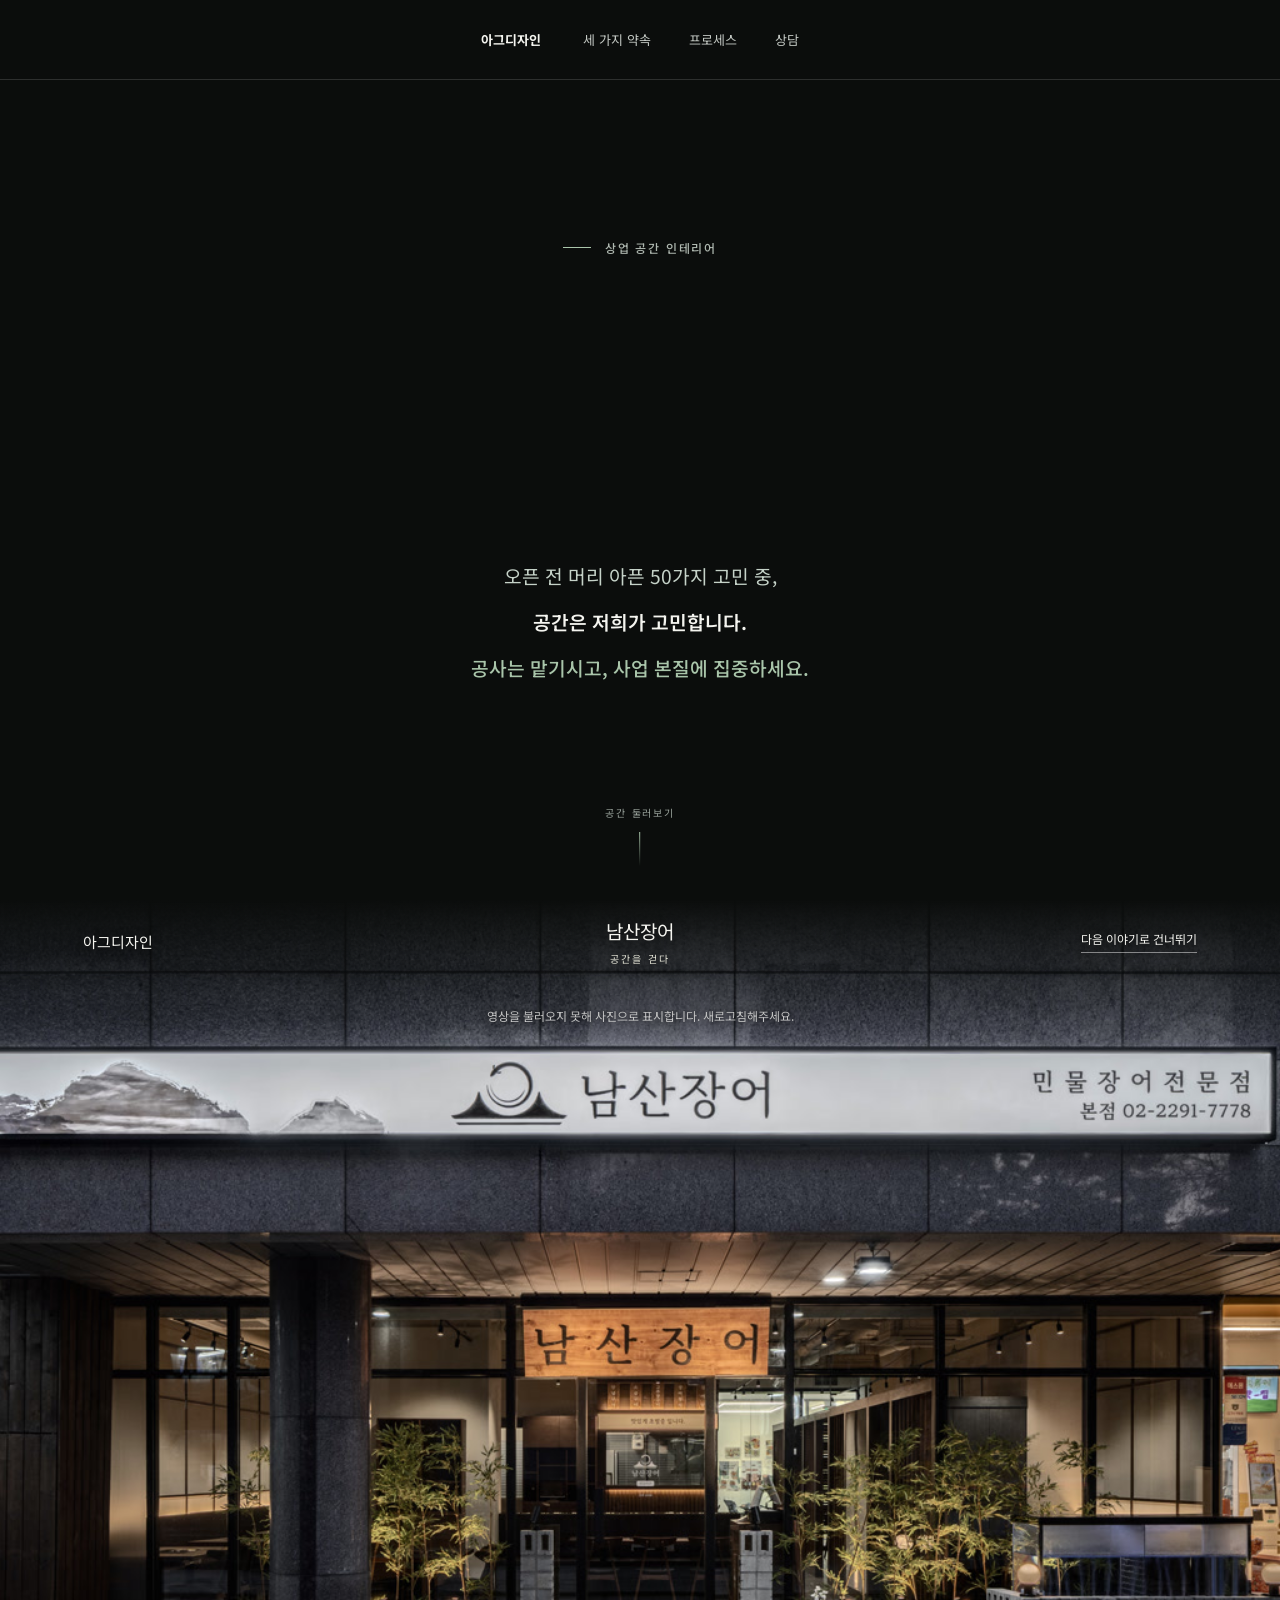
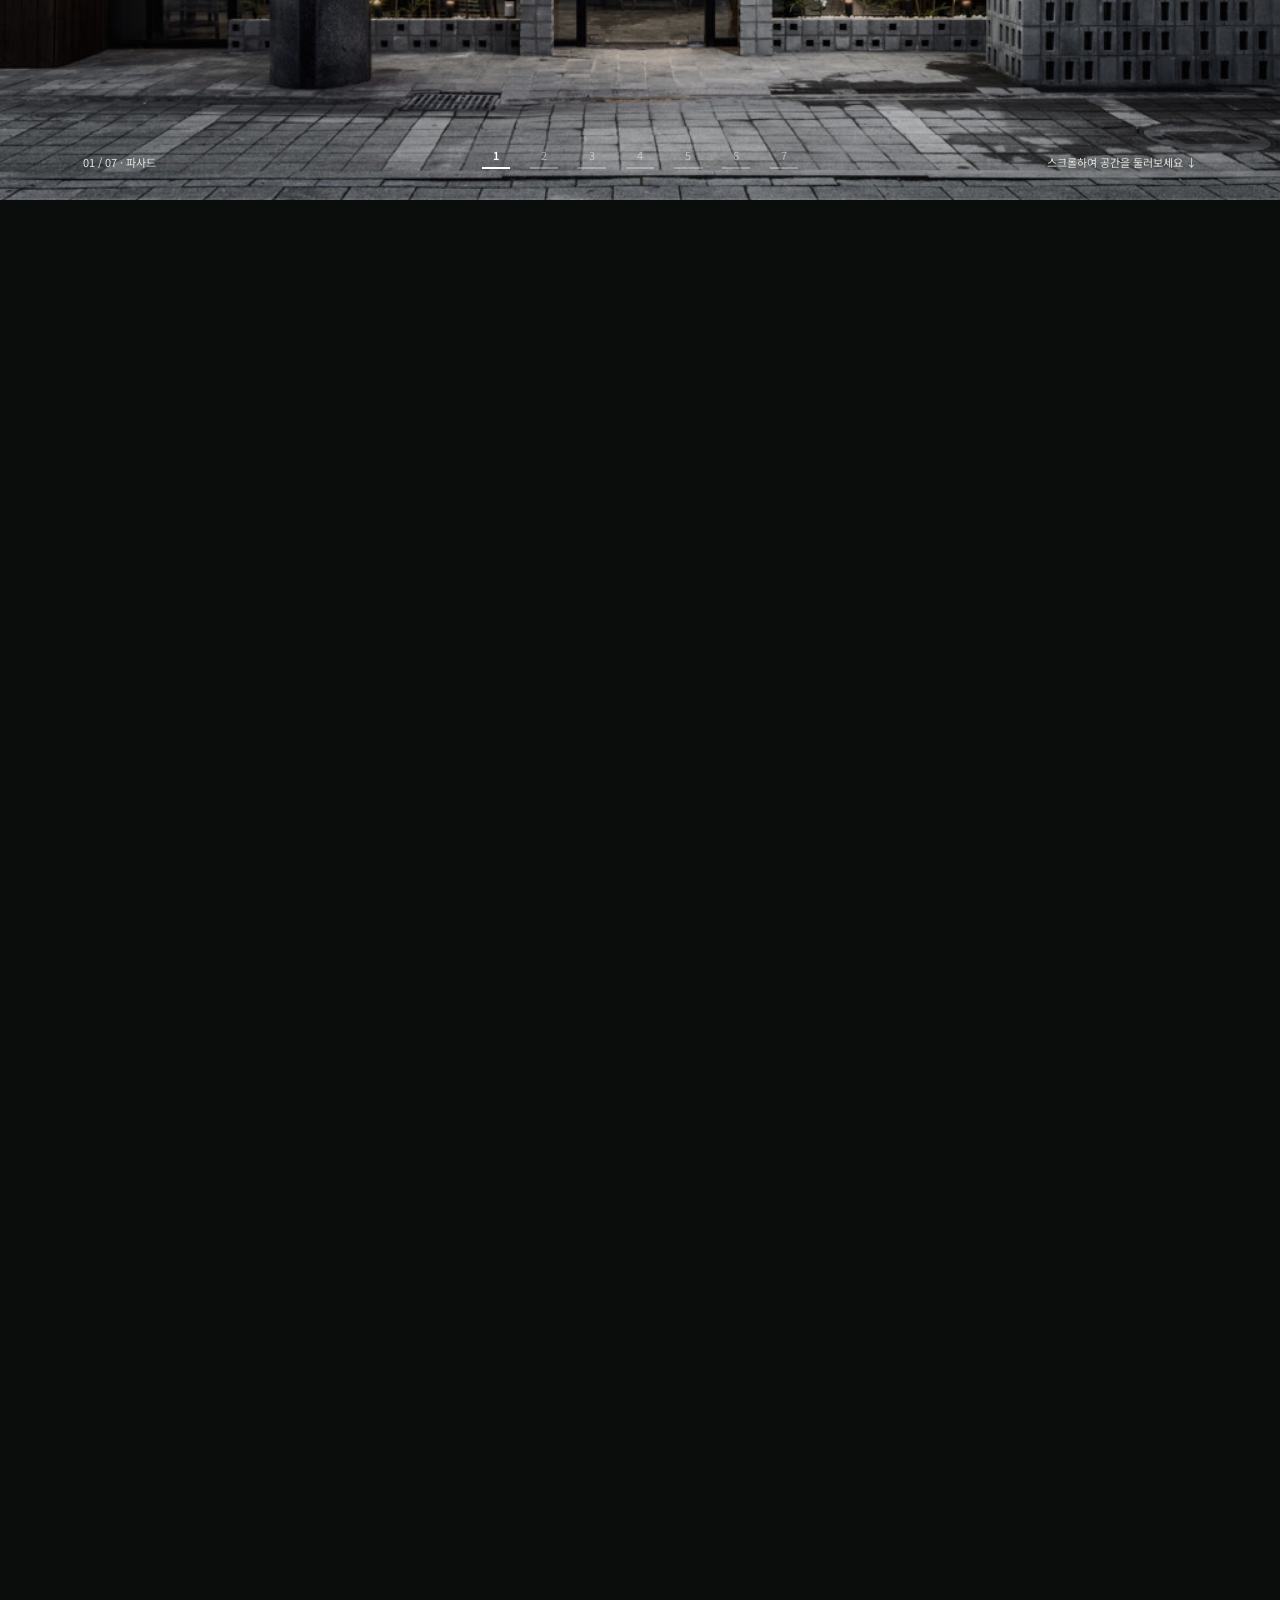
<file: index.html>
<!doctype html>
<html lang="ko">
<head>
  <meta charset="utf-8">
  <meta name="viewport" content="width=device-width,initial-scale=1">
  <meta name="theme-color" content="#183824">
  <title>아그디자인 · 요식업 상업 공간 인테리어</title>
  <meta name="description" content="공사는 맡기시고, 사업 본질에 몰두하세요. 요식업 상업 공간 대표님을 위한 인테리어, 아그디자인.">
  <meta property="og:type" content="website">
  <meta property="og:title" content="아그디자인 · 요식업 상업 공간 인테리어">
  <meta property="og:description" content="공사는 맡기시고, 사업 본질에 몰두하세요. 요식업 상업 공간 대표님을 위한 인테리어, 아그디자인.">
  <meta property="og:url" content="https://agdesign-seven.vercel.app/">
  <meta property="og:image" content="https://agdesign-seven.vercel.app/images/og-image.jpg">
  <meta property="og:image:width" content="1200">
  <meta property="og:image:height" content="630">
  <script src="open-external.js"></script>
  <link rel="icon" type="image/png" sizes="32x32" href="images/favicon-32.png">
  <link rel="icon" type="image/png" sizes="512x512" href="images/favicon-512.png">
  <link rel="apple-touch-icon" href="images/apple-touch-icon.png">
  <link rel="stylesheet" href="https://fonts.googleapis.com/css2?family=Noto+Sans+KR:wght@300;400;500;600;700&display=swap">
  <link rel="stylesheet" href="styles.css">
  <link rel="stylesheet" href="sections.css">
  <link rel="stylesheet" href="daily-report.css">
  <script src="app.js" defer></script>
  <script src="entrances.js" defer></script>
  <script src="daily-report.js" defer></script>
  <script src="hero-video.js" defer></script>
</head>
<body>
  <main>
  <!-- 공감 히어로 -->
  <header class="header site-nav">
    <a class="brand" href="#top">아그디자인</a>
    <nav aria-label="주요 메뉴"><a href="#concerns">세 가지 약속</a><a href="#process">프로세스</a><a href="#contact">상담</a></nav>
  </header>
  <section class="hero" id="top" aria-label="아그디자인 소개">
    <video class="hero-video" id="hero-video" autoplay muted loop playsinline preload="auto" aria-hidden="true" tabindex="-1">
      <source src="files/hero-interior-mood-6s.mp4" type="video/mp4">
    </video>
    <div class="hero-body">
      <div class="hero-eyebrow"><span class="line"></span>상업 공간 인테리어</div>
      <blockquote class="hero-quote" data-lines="0"><span class="hq-line"><span>“공사중 이렇게 매장에</span></span><span class="hq-line"><span>안 나가 본 건 처음이에요.”</span></span><cite>아그디자인이 자주 듣는 말.</cite></blockquote>
      <p class="hero-sub">오픈 전 머리 아픈 50가지 고민 중,<br><strong>공간은 저희가 고민합니다.</strong></p>
      <p class="hero-tag">공사는 맡기시고, 사업 본질에 집중하세요.</p>
    </div>
    <a class="scroll-hint hero-scroll" href="#journey">공간 둘러보기<span class="scroll-line" aria-hidden="true"></span></a>
  </section>

  <section id="journey" aria-label="남산장어 공간 둘러보기">
    <div class="stage">
      <div id="media" aria-hidden="true"></div>
      <div class="shade"></div>
      <header class="top"><a class="top-brand" href="#top">아그디자인</a><span>남산장어 <small>공간을 걷다</small></span><a class="skip-tour" href="#concerns">다음 이야기로 건너뛰기</a></header>
      <div id="captions"></div>
      <footer class="bottom">
        <span id="position">01 / 07 · 파사드</span>
        <nav id="stops" aria-label="장면 바로가기"></nav>
        <span id="hint">스크롤하여 공간을 둘러보세요 ↓</span>
      </footer>
      <div class="progress"><div id="progress"></div></div>
      <p id="status" role="status">영상을 준비하고 있습니다</p>
    </div>
  </section>

  <!-- 브릿지: 공간 → 세 가지 걱정 -->
  <section class="sec bridge" id="concerns">
    <span class="eyebrow">FROM SPACE TO PROMISE</span>
    <h2>운영과 공간 기획을<br><em>동시에 아는 사람에게 맡기세요</em></h2>
    <p class="lead">6년 차 슈퍼바이저, 매장 운영<br class="mo"> 전문가가 공간을 설계합니다.</p>
    <div class="career">
      <div class="card liquid-glass"><b>인테리어 설계·시공</b><strong>5<small>년</small></strong></div>
      <div class="card liquid-glass"><b>외식 프랜차이즈 슈퍼바이저</b><strong>6<small>년</small></strong></div>
      <div class="card liquid-glass"><b>매장 시공·오픈</b><strong aria-label="127개"><span id="career-count" aria-hidden="true">127</span><small aria-hidden="true">개</small></strong></div>
    </div>
    <div class="logo-bar" aria-label="함께한 브랜드: 더본코리아, 대상, 멕시카나, 홍루이젠"><div class="logo-track"><img src="images/logos/theborn-black.png" alt="더본코리아" height="40"><img src="images/logos/daesang-black.png" alt="대상" height="40"><img src="images/logos/mexicana-black.png" alt="멕시카나" height="40"><img src="images/logos/hongruijen-black.png" alt="홍루이젠" height="40"><img src="images/logos/theborn-black.png" alt="" height="40"><img src="images/logos/daesang-black.png" alt="" height="40"><img src="images/logos/mexicana-black.png" alt="" height="40"><img src="images/logos/hongruijen-black.png" alt="" height="40"><img src="images/logos/theborn-black.png" alt="" height="40"><img src="images/logos/daesang-black.png" alt="" height="40"><img src="images/logos/mexicana-black.png" alt="" height="40"><img src="images/logos/hongruijen-black.png" alt="" height="40"><img src="images/logos/theborn-black.png" alt="" height="40"><img src="images/logos/daesang-black.png" alt="" height="40"><img src="images/logos/mexicana-black.png" alt="" height="40"><img src="images/logos/hongruijen-black.png" alt="" height="40"></div></div>
  </section>

  <!-- 3가지 플랜 -->
  <section class="sec" id="plans">
    <span class="eyebrow">3 PLANS</span>
    <h2>공사 스타일과 예산에 맞춰<br><em>세 가지 플랜 중 선택하세요</em></h2>
    <p class="lead">직접 해보실 분부터, 전부 맡기실 분까지.<br class="mo"> 대표님께 맞는 방식으로 함께합니다.</p>
    <div class="plans-grid">
      <article class="plan" tabindex="0" aria-label="STARTER PLAN · 카드를 뒤집어 업무 분담 보기">
        <div class="plan-front card liquid-glass">
          <span class="plan-no">PLAN 01</span>
          <h3>STARTER PLAN</h3>
          <p class="plan-tag">실패 없는 셀프 인테리어의 시작</p>
          <ul class="plan-scope"><li>공간 디자인 기획</li><li>공사 기획</li></ul>
          <ul class="plan-items"><li>공사 시작 전 모든 기획 설계</li></ul>
          <p class="plan-desc">공사 경험이 있으시거나 규모나 예산이 적은 분들을 위한 서비스. 셀프 인테리어 과정 중 실패를 줄이기 위한 계획 솔루션입니다.</p>
          <span class="plan-hint">↻ 업무 분담 보기</span>
        </div>
        <div class="plan-back card liquid-glass">
          <span class="plan-no">PLAN 01 · 업무 분담</span>
          <div class="duty-head"><b>대표님</b><b>아그디자인</b></div>
          <ol class="duty"><li class="is-ag"><span>디자인 기획</span></li><li class="is-ag"><span>공사 기획</span></li><li class="is-owner"><span>업체 계약</span></li><li class="is-owner"><span>업체 소통</span></li><li class="is-owner"><span>공사 감리</span></li><li class="is-owner"><span>사후 관리</span></li></ol>
        </div>
      </article>
      <article class="plan is-new" tabindex="0" aria-label="NEW STANDARD · 카드를 뒤집어 업무 분담 보기">
        <div class="plan-front card liquid-glass-strong">
          <span class="plan-no">PLAN 02<b>NEW</b></span>
          <h3>NEW STANDARD</h3>
          <p class="plan-tag">중간 비용은 줄이고, 품질은 지키는 새로운 방식</p>
          <ul class="plan-scope"><li>공간 디자인 기획</li><li>공사 기획</li><li>감리 · 완공</li></ul>
          <ul class="plan-items"><li>스타터 플랜 + 시공 관리 감독</li></ul>
          <p class="plan-desc">업체와는 직접 계약과 현장을 확인하고, 소통과 공사 기획을 아그디자인이 대신합니다. 중간 비용은 줄이고 결과물의 질은 높입니다.</p>
          <span class="plan-hint">↻ 업무 분담 보기</span>
        </div>
        <div class="plan-back card liquid-glass-strong">
          <span class="plan-no">PLAN 02 · 업무 분담</span>
          <div class="duty-head"><b>대표님</b><b>아그디자인</b></div>
          <ol class="duty"><li class="is-ag"><span>디자인 기획</span></li><li class="is-ag"><span>공사 기획</span></li><li class="is-owner"><span>업체 계약</span></li><li class="is-both"><span>업체 소통</span></li><li class="is-both"><span>공사 감리</span></li><li class="is-owner"><span>사후 관리</span></li></ol>
          <p class="duty-note">*단계별 1-2회 감리 제공</p>
        </div>
      </article>
      <article class="plan" tabindex="0" aria-label="TOTAL PLAN · 카드를 뒤집어 업무 분담 보기">
        <div class="plan-front card liquid-glass">
          <span class="plan-no">PLAN 03</span>
          <h3>TOTAL PLAN</h3>
          <p class="plan-tag">신경 쓸 일 없이 맡기는 턴키 방식</p>
          <ul class="plan-scope"><li>공간 디자인 기획</li><li>업체 계약</li><li>시공 · 감리 · 완공</li><li>사후 관리</li></ul>
          <ul class="plan-items"><li>공사 기획 + 공사 진행 + 사후 관리</li></ul>
          <p class="plan-desc">공간 디자인 기획부터 업체 계약, 시공 · 감리 · 완공, 사후 관리까지 전 과정을 함께합니다.</p>
          <span class="plan-hint">↻ 업무 분담 보기</span>
        </div>
        <div class="plan-back card liquid-glass">
          <span class="plan-no">PLAN 03 · 업무 분담</span>
          <div class="duty-head"><b>대표님</b><b>아그디자인</b></div>
          <ol class="duty"><li class="is-ag"><span>디자인 기획</span></li><li class="is-ag"><span>공사 기획</span></li><li class="is-ag"><span>업체 계약</span></li><li class="is-ag"><span>업체 소통</span></li><li class="is-ag"><span>공사 감리</span></li><li class="is-ag"><span>사후 관리</span></li></ol>
        </div>
      </article>
    </div>
  </section>

  <!-- 01 돈 떼일까? -->
  <section class="sec" id="safety">
    <div class="sec-top"><span class="eyebrow">01 / 첫 번째 약속</span><span class="muted">도망 · 연락두절 · 하자</span></div>
    <h2>“계약금만 받고<br><em>사라지면 어쩌지?”</em></h2>

    <div class="block">
      <div class="pay-bar pay-5" role="img" aria-label="5번 나눠 지급: 1단계 전 디자인 착수금, 2단계 전 준비공정 착수금, 3단계 전 구조공정 착수금, 4단계 전 마감공정 착수금, 5단계 후 잔금. 1단계 디자인 계약(디자인 착수·2D 도안 설계·3D 디자인 설계), 2단계 준비공정(철거·공조 설계·상하수 설비), 3단계 구조공정(목공·금속·바닥 공정), 4단계 마감공정(타일·필름·도장 공정), 5단계 디테일공정(데코레이션·디테일 수정·시운전 검사)">
        <i class="pay-mark"><span>디자인 착수금</span></i>
        <div class="liquid-glass"><b>1단계</b><span>디자인 계약</span><div class="pay-phases"><div class="pay-phase"><ol><li class="liquid-glass">디자인 착수</li><li class="liquid-glass">2D 도안 설계</li><li class="liquid-glass">3D 디자인 설계</li></ol></div></div></div>
        <i class="pay-mark"><span>준비공정 착수금</span></i>
        <div class="liquid-glass"><b>2단계</b><span>준비공정</span><div class="pay-phases"><div class="pay-phase"><ol><li class="liquid-glass">철거</li><li class="liquid-glass">공조 설계</li><li class="liquid-glass">상하수 설비</li></ol></div></div></div>
        <i class="pay-mark"><span>구조공정 착수금</span></i>
        <div class="liquid-glass"><b>3단계</b><span>구조공정</span><div class="pay-phases"><div class="pay-phase"><ol><li class="liquid-glass">목공 공정</li><li class="liquid-glass">금속 공정</li><li class="liquid-glass">바닥 공정</li></ol></div></div></div>
        <i class="pay-mark"><span>마감공정 착수금</span></i>
        <div class="liquid-glass"><b>4단계</b><span>마감공정</span><div class="pay-phases"><div class="pay-phase"><ol><li class="liquid-glass">타일 공정</li><li class="liquid-glass">필름 공정</li><li class="liquid-glass">도장 공정</li></ol></div></div></div>
        <i class="pay-mark is-empty"></i>
        <div class="liquid-glass"><b>5단계</b><span>디테일공정</span><div class="pay-phases"><div class="pay-phase"><ol><li class="liquid-glass">데코레이션</li><li class="liquid-glass">디테일 수정</li><li class="liquid-glass">시운전 검사</li></ol></div></div></div>
        <i class="pay-mark"><span>잔금</span></i>
      </div>
      <h3>큰 금액을 한 번에 맡기지 마세요.<br>공정이 끝날 때마다 5번에 나눠 지급합니다.</h3>
    </div>

    <div class="block report" id="daily-report">
      <div class="report-scroll">
        <div class="report-stage">
          <div class="report-copy report-title">
            <span class="eyebrow">DAILY REPORT</span>
            <h3>매일 오늘의 진행사항을<br>공유드립니다</h3>
          </div>
          <div class="report-shade" aria-hidden="true"></div>
          <div class="report-chat" aria-label="아그디자인과 대표님의 공사일보 전달 대화 예시">
            <header class="chat-head"><span aria-hidden="true">‹</span><div><b>아그디자인</b><small>오늘의 현장을 전해드립니다</small></div><span aria-hidden="true">☰</span></header>
            <div class="chat-body">
              <p class="chat-date">매일 이어지는 현장 소식</p>
              <div class="chat-in"><span class="chat-avatar" aria-hidden="true">ag</span><div class="chat-messages"><span class="chat-name">아그디자인</span><p class="chat-bubble">대표님 안녕하세요 :)<br>금일 공사 진행사항 전달드립니다!</p>
                <div class="report-album" aria-label="현장 사진 4장"><img src="images/daily/site-photo-1.jpg" alt="목공 작업 중인 현장" loading="lazy"><img src="images/daily/site-photo-2.jpg" alt="공구와 자재가 놓인 카운터 시공 현장" loading="lazy"><img src="images/daily/site-photo-3.jpg" alt="벽면 마감 작업 중인 현장" loading="lazy"><img src="images/daily/site-photo-4.jpg" alt="완성된 붙박이 의자 하부 구조" loading="lazy"></div>
                <div class="report-video-slot"><div class="report-film report-attachment"><video muted autoplay loop playsinline preload="metadata" aria-label="오늘의 공사 현장 영상"><source src="files/daily-report.mp4" type="video/mp4"></video><button class="report-play" type="button" aria-label="현장 영상 재생">▶<span>현장 영상 보기</span></button></div></div>
              </div></div>
              <div class="chat-out"><span class="chat-name">대표님</span><p class="chat-bubble">공유해 주셔서 감사합니다!<br>오늘 많이 진행됐네요.<br>고생 많으셨습니다.</p></div>
              <div class="chat-in"><span class="chat-avatar" aria-hidden="true">ag</span><div class="chat-messages"><span class="chat-name">아그디자인</span><p class="chat-bubble">오픈 일정 당겨드리려고<br>타이트하게 작업 중입니다.<br>알아주셔서 감사드려요 :)</p></div></div>
            </div>
            <div class="chat-compose" aria-hidden="true"><span>＋</span><span>메시지 입력</span><span>☺</span></div>
          </div>
          <p class="report-cue">스크롤하며 오늘의 현장을 확인하세요 ↓</p>
          <span class="report-example">전달 대화 예시 · 실제 현장 영상</span>
        </div>
      </div>
      <div class="report-copy report-details">
        <ul class="checks">
          <li>오늘 어떤 공정이 진행됐는지</li>
          <li>오늘 작업한 부분을 파노라마 비디오 전달</li>
          <li>오늘 작업 중 특이사항은 있었는지</li>
        </ul>
      </div>
    </div>

    <div class="block as-row" id="report-end">
      <div class="stat"><p>'아그디자인'과 함께한 대표님들의 리뷰</p></div>
      <div class="reviews-slider" aria-roledescription="carousel" aria-label="고객 후기">
        <div class="rv-track" tabindex="0">
          <article class="rv-card card liquid-glass">
            <span class="rv-q" aria-hidden="true">“</span>
            <p class="rv-text">인테리어 마감 끝나고 오픈 준비 중에 룸 조명이 나갔었습니다. 연락드리니 바로 출발해 주시고 해결까지 해 주셨네요 🙂 오픈 준비를 3일 정도 진행해서 늦게 오셔도 된다고 했는데도 바로 와 주셨어요! 신경 써 주셔서 감사드려요 :)</p>
            <footer class="rv-by"><img class="rv-logo" src="images/namsan-logo.jpg" alt="남산장어 로고" width="48" height="48"><span><b>남산장어 대표님</b><small>서울 성동구 상왕십리동 811</small></span></footer>
          </article>
        </div>
        <div class="rv-nav" hidden><button type="button" class="rv-prev liquid-glass" aria-label="이전 후기">‹</button><button type="button" class="rv-next liquid-glass" aria-label="다음 후기">›</button></div>
      </div>
    </div>
  </section>

  <!-- 02 바가지 쓸까? -->
  <section class="sec" id="price">
    <div class="sec-top"><span class="eyebrow">02 / 두 번째 약속</span><span class="muted">추가금 · 가격 적정성</span></div>
    <h2>“합리적인 가격에<br class="mo"> 하고 싶은데..<br><em>바가지 당하는 거 아니야?”</em></h2>
    <p class="lead">어디에 얼마를 쓰는지<br class="mo"> 모든 상세 내역이 보이는<br class="mo"> <strong>‘공사상세내역’</strong>을 드립니다.</p>

    <div class="block compare stack">
      <div class="card liquid-glass doc-plain">
        <span class="eyebrow">타업체 견적서</span>
        <div class="row total"><span>목공 공사</span><b>12,405,000원</b></div>
        <p class="muted">무엇이 포함됐는지, 적정한지 알 수 없습니다.</p>
      </div>
      <div class="stack-arrow" aria-hidden="true"><i></i><i></i><i></i></div>
      <div class="card liquid-glass-strong doc-items">
        <img class="doc-logo" src="images/agd-logo.png" alt="" aria-hidden="true">
        <span class="eyebrow">아그디자인 공사상세내역</span>
        <div class="row"><span>주방벽체 가벽틀 양면 석고</span><b>4,216,000</b></div>
        <div class="row"><span>붙박이의자 전체</span><b>2,742,000</b></div>
        <div class="row"><span>홀 양측면 석고</span><b>1,387,000</b></div>
        <div class="row"><span>룸 구조 기둥 틀</span><b>1,008,000</b></div>
        <div class="row"><span>룸 키큰장</span><b>665,000</b></div>
        <div class="row"><span>야끼부스 아트월</span><b>486,000</b></div>
        <div class="row"><span>기둥 보수 및 벽체 보수 석고</span><b>458,000</b></div>
        <div class="row"><span>홀 CNC 아트월</span><b>457,000</b></div>
        <div class="row"><span>실외기 하우징 갤러리 문짝</span><b>353,000</b></div>
        <div class="row"><span>홀 벽체 띠장</span><b>333,000</b></div>
        <div class="row"><span>먹메김</span><b>300,000</b></div>
        <div class="row total"><span>목공 공사 소계</span><b>12,405,000원</b></div>
        <p class="doc-sample">* 예시로 작성된 금액입니다</p>
      </div>
    </div>
  </section>

  <!-- 03 돈값을 할까? -->
  <section class="sec" id="return">
    <div class="sec-top"><span class="eyebrow">03 / 세 번째 약속</span><span class="muted">매출 설계</span></div>
    <h2>“인테리어에 쓴 돈 1억<br><em>매출로 돌아올까?”</em></h2>

    <p class="lead">6년간 매장 운영, 5년간 공간 기획을<br class="mo"> 경험하며<br class="pc"> 매출이 나는 매장과<br class="mo"> 안 나는 매장의 차이를 봤습니다.<br class="all">그 차이를 설계에 넣습니다.</p>
    <div class="points-flow"><div class="points-track">
        <article>
        <div class="ph"><img src="images/namsan-24.jpg" style="object-position:center 15%" alt="남산장어 파사드" loading="lazy"></div>
        <h3>들어오고 싶은 파사드</h3>
        <p>손님은 들어올까 말까부터 망설입니다. 남산장어는 처마와 기둥에 가려 잘 보이지 않던 매장을 고재 간판과 조명으로 드러냈습니다.</p>
      </article>
        <article>
        <div class="ph"><img src="images/namsan-4.jpg" style="object-position:center 100%" alt="남산장어 홀 좌석 배치" loading="lazy"></div>
        <h3>손님과 운영을 위한 배치</h3>
        <p>목표 매출을 이루려면 테이블이 몇 개 필요한지부터 계산합니다. 좌석 효율과 손님의 편안함을 함께 봅니다.</p>
      </article>
        <article>
        <div class="ph"><img src="images/namsan-18.jpg" style="object-position:100% center" alt="남산장어 주방 동선" loading="lazy"></div>
        <h3>비용과 직결되는 주방 동선</h3>
        <p>잘못 짠 동선은 매일 인건비로 새어 나갑니다. 대표님의 조리·서빙 방식에 맞춰 주방과 홀 동선을 설계합니다.</p>
      </article>
        <article>
          <div class="ph"><img src="images/namsan-counter.jpg" alt="남산장어 초벌 조리대와 간판" loading="lazy"></div>
          <h3>매장 안의 마케팅 요소</h3>
          <p>초벌 과정을 과감히 드러내 볼거리로 만들었습니다. 손님이 찍어 공유하며 매장을 알리도록 설계했습니다.</p>
        </article>
        <article aria-hidden="true">
        <div class="ph"><img src="images/namsan-24.jpg" style="object-position:center 15%" alt="" loading="lazy"></div>
        <h3>들어오고 싶은 파사드</h3>
        <p>손님은 들어올까 말까부터 망설입니다. 남산장어는 처마와 기둥에 가려 잘 보이지 않던 매장을 고재 간판과 조명으로 드러냈습니다.</p>
      </article>
        <article aria-hidden="true">
        <div class="ph"><img src="images/namsan-4.jpg" style="object-position:center 100%" alt="" loading="lazy"></div>
        <h3>손님과 운영을 위한 배치</h3>
        <p>목표 매출을 이루려면 테이블이 몇 개 필요한지부터 계산합니다. 좌석 효율과 손님의 편안함을 함께 봅니다.</p>
      </article>
        <article aria-hidden="true">
        <div class="ph"><img src="images/namsan-18.jpg" style="object-position:100% center" alt="" loading="lazy"></div>
        <h3>비용과 직결되는 주방 동선</h3>
        <p>잘못 짠 동선은 매일 인건비로 새어 나갑니다. 대표님의 조리·서빙 방식에 맞춰 주방과 홀 동선을 설계합니다.</p>
      </article>
        <article aria-hidden="true">
          <div class="ph"><img src="images/namsan-counter.jpg" alt="" loading="lazy"></div>
          <h3>매장 안의 마케팅 요소</h3>
          <p>초벌 과정을 과감히 드러내 볼거리로 만들었습니다. 손님이 찍어 공유하며 매장을 알리도록 설계했습니다.</p>
        </article>
    </div></div>

    <div class="block revenue stack">
      <div>
        <span class="eyebrow">남산장어 · 성동구 · 신규 매장</span>
        <strong>8.4<small>억</small></strong>
        <p>연 매출 공개</p>
      </div>
      <div class="card liquid-glass rv-chart">
        <div class="rv-head">
          <span class="eyebrow">오픈 후 월별 매장 매출 추이</span>
          <strong>26년 8월 <em>5,000만 ~ 6,100만 원</em></strong>
          <p>오픈 9개월 차, 첫 달 대비 <em>약 2배</em> 성장</p>
        </div>
        <ol class="rv-bars" aria-label="25년 12월부터 26년 8월까지 월별 추정 매출, 8월이 가장 높음">
            <li class="rv-bar" style="--h:51.2%" tabindex="0"><span class="rv-tip">25.12 · 첫 달 대비 100%</span><i></i><b>12월</b></li>
            <li class="rv-bar" style="--h:72.4%" tabindex="0"><span class="rv-tip">26.01 · 첫 달 대비 142%</span><i></i><b>01월</b></li>
            <li class="rv-bar" style="--h:65.4%" tabindex="0"><span class="rv-tip">26.02 · 첫 달 대비 128%</span><i></i><b>02월</b></li>
            <li class="rv-bar" style="--h:36.6%" tabindex="0"><span class="rv-tip">26.03 · 첫 달 대비 72%</span><i></i><b>03월</b></li>
            <li class="rv-bar" style="--h:61.4%" tabindex="0"><span class="rv-tip">26.04 · 첫 달 대비 120%</span><i></i><b>04월</b></li>
            <li class="rv-bar" style="--h:90.6%" tabindex="0"><span class="rv-tip">26.05 · 첫 달 대비 177%</span><i></i><b>05월</b></li>
            <li class="rv-bar" style="--h:46.5%" tabindex="0"><span class="rv-tip">26.06 · 첫 달 대비 91%</span><i></i><b>06월</b></li>
            <li class="rv-bar" style="--h:73.2%" tabindex="0"><span class="rv-tip">26.07 · 첫 달 대비 143%</span><i></i><b>07월</b></li>
            <li class="rv-bar is-now" style="--h:100.0%" tabindex="0"><span class="rv-tip">26.08 · 첫 달 대비 195%</span><i></i><b>08월</b></li>
        </ol>
        <div class="rv-insights">
          <div><b>35%</b><span>점심 시간대 결제</span></div>
          <div><b>25%</b><span>40대 남성 고객</span></div>
          <div><b>79%</b><span>유자녀 가족 고객</span></div>
        </div>
        <p class="rv-note">오픈업 카드 결제 데이터 기반 추정치 · 26년 8월 기준</p>
      </div>
    </div>

    <div class="block roadmap" id="process">
      <span class="eyebrow">PROCESS</span>
      <h3>아그디자인과 함께하실<br class="mo"> 프로젝트 과정</h3>
      <ol class="rm-list">
        <li class="rm-step is-right"><span class="rm-dot" aria-hidden="true">01</span><div class="rm-card"><h4><span class="rm-num">1</span>첫 만남</h4><p>사전 설문조사 내용을 바탕으로 공간에 대한 전반적인 의견을 나누고, 고객의 니즈를 파악합니다.</p></div></li>
        <li class="rm-step is-left"><span class="rm-dot" aria-hidden="true">02</span><div class="rm-card"><h4><span class="rm-num">2</span>공간 콘셉트 및 방향성 제안</h4><p>첫 만남에서 나눈 내용을 바탕으로 공간의 톤앤매너를 설정하고, 디자인 방향성을 제안합니다.</p><div class="rm-media rm-rotator is-fit"><img src="images/plan/plan-1.jpg" alt="" loading="lazy" class="is-on"></div></div></li>
        <li class="rm-step is-right"><span class="rm-dot" aria-hidden="true">03</span><div class="rm-card"><h4><span class="rm-num">3</span>디자인 착수 계약</h4><p>확정된 톤앤매너를 바탕으로 기능성과 디자인 요소를 함께 고려한 공간 레이아웃 설계를 시작합니다.</p></div></li>
        <li class="rm-step is-left"><span class="rm-dot" aria-hidden="true">04</span><div class="rm-card"><h4><span class="rm-num">4</span>디자인 회의</h4><p>공간 레이아웃, 3D 구조화, 컬러링 및 디자인 디테일, 마감재 선정 순으로 단계별 디자인 협의를 진행합니다.</p></div></li>
        <li class="rm-step is-right"><span class="rm-dot" aria-hidden="true">05</span><div class="rm-card"><h4><span class="rm-num">5</span>공사 세부 내역 확인 및 시공 계약</h4><p>확정된 디자인을 바탕으로 공사별 세부 내역과 시공 범위를 검토하고, 최종 공사 계획을 확정한 후 시공 계약을 체결합니다.</p></div></li>
        <li class="rm-step is-left"><span class="rm-dot" aria-hidden="true">06</span><div class="rm-card"><h4><span class="rm-num">6</span>착공</h4><p>체계적으로 수립된 공정 계획에 따라 효율적이고 안정적으로 시공을 진행합니다.</p><div class="rm-video"><video class="rm-autoplay" src="images/plan/plan-8.mp4" poster="images/plan/plan-8-poster.jpg" preload="metadata" muted loop playsinline aria-label="착공 현장 영상"></video></div></div></li>
        <li class="rm-step is-right"><span class="rm-dot" aria-hidden="true">07</span><div class="rm-card"><h4><span class="rm-num">7</span>완공</h4><p>디자인 시안의 의도를 현장에 충실히 구현한 아그디자인의 완성된 공간을 만나보실 수 있습니다.</p></div></li>
        <li class="rm-step is-left"><span class="rm-dot" aria-hidden="true">08</span><div class="rm-card"><h4><span class="rm-num">8</span>사후 관리</h4><p>시공에 참여한 협력업체와 함께 책임감 있는 사후 관리와 보수를 진행합니다.</p></div></li>
      </ol>
    </div>
  </section>

  <!-- 고객 후기: 영상 제작 후 다시 살릴 예정 (주석 처리됨)
  <section class="sec" id="reviews">
    <div class="sec-top"><span class="eyebrow">VOICES</span><span class="muted">실제 고객의 이야기</span></div>
    <h2>저희 말 대신<br><em>대표님들의 이야기</em></h2>
    <button type="button" class="video-box yt liquid-glass" data-yt="xb2R72WAs64" aria-label="남산장어 대표님 인터뷰 영상 재생"><img src="https://i.ytimg.com/vi/xb2R72WAs64/maxresdefault.jpg" alt="" loading="lazy"><span class="play liquid-glass" aria-hidden="true">▷</span><span class="yt-label">남산장어 대표님 인터뷰</span></button>
    <a class="action-glass liquid-glass-strong" href="reviews.html"><svg class="yt-icon" viewBox="0 0 28 20" aria-hidden="true"><path fill="#FF0033" d="M27.4 3.1A3.5 3.5 0 0 0 24.9.6C22.7 0 14 0 14 0S5.3 0 3.1.6A3.5 3.5 0 0 0 .6 3.1C0 5.3 0 10 0 10s0 4.7.6 6.9a3.5 3.5 0 0 0 2.5 2.5C5.3 20 14 20 14 20s8.7 0 10.9-.6a3.5 3.5 0 0 0 2.5-2.5C28 14.7 28 10 28 10s0-4.7-.6-6.9Z"/><path fill="#fff" d="m11.2 14.3 7.3-4.3-7.3-4.3z"/></svg><span class="action-copy">아그디자인 후기 전체 보기</span><span class="action-arrow liquid-glass" aria-hidden="true">→</span></a>
  </section>
  -->

  <!-- CTA -->
  <section class="sec cta" id="contact">
    <span class="eyebrow">YOUR NEXT CHAPTER</span>
    <h2>“공간은 저희가 고민합니다<br>공사는 맡기시고<br><em>사업 본질에 집중하세요.”</em></h2>
    <div class="cta-options">
      <div class="card liquid-glass cta-option">
        <span class="eyebrow">STEP 1 · 더 알아보기</span>
        <h3>아그디자인의 더 알아보기</h3>
        <p>공간에 담는 브랜드 철학과 현장의 이야기를<br>인스타그램과 스레드에서 먼저 만나보세요.</p>
        <div class="cta-sns">
          <a class="action-glass liquid-glass-strong" href="https://www.instagram.com/design_alwaysgreen" target="_blank" rel="noopener"><svg class="cta-sns-icon" viewBox="0 0 24 24" aria-hidden="true"><defs><linearGradient id="ig-grad" x1="0" y1="1" x2="1" y2="0"><stop offset="0" stop-color="#FEDA75"/><stop offset=".3" stop-color="#FA7E1E"/><stop offset=".55" stop-color="#D62976"/><stop offset=".8" stop-color="#962FBF"/><stop offset="1" stop-color="#4F5BD5"/></linearGradient></defs><rect x="3" y="3" width="18" height="18" rx="5" fill="none" stroke="url(#ig-grad)" stroke-width="1.8"/><circle cx="12" cy="12" r="4.2" fill="none" stroke="url(#ig-grad)" stroke-width="1.8"/><circle cx="17.4" cy="6.6" r="1.1" fill="url(#ig-grad)"/></svg><span class="action-copy">인스타그램</span><span class="action-arrow liquid-glass" aria-hidden="true">→</span></a>
          <a class="action-glass liquid-glass-strong" href="https://www.threads.com/@design_alwaysgreen" target="_blank" rel="noopener"><svg class="cta-sns-icon" viewBox="0 0 192 192" aria-hidden="true"><path fill="currentColor" d="M141.5 89c-.8-.4-1.7-.8-2.5-1.2-1.5-27.1-16.3-42.6-41.1-42.8h-.3c-14.8 0-27.2 6.3-34.8 17.9l13.6 9.3c5.7-8.6 14.6-10.4 21.2-10.4h.2c8.2.1 14.4 2.4 18.4 7.1 2.9 3.4 4.9 8.1 5.9 14.1-7.3-1.2-15.2-1.6-23.6-1.2-23.7 1.4-39 15.2-38 34.4.5 9.7 5.4 18.1 13.7 23.6 7 4.6 16.1 6.9 25.5 6.4 12.4-.7 22.2-5.4 29-14.1 5.2-6.6 8.5-15.2 9.9-26 5.9 3.6 10.3 8.3 12.7 13.9 4.1 9.6 4.4 25.4-8.5 38.3-11.3 11.3-24.9 16.2-45.4 16.3-22.8-.2-40-7.5-51.2-21.7C40.3 125.4 34.9 106.8 34.7 96c.2-10.8 5.6-29.4 16.1-42.7 11.2-14.2 28.4-21.5 51.2-21.7 22.9.2 40.4 7.5 52 21.8 5.7 7 10 15.8 12.8 26l15.9-4.2c-3.4-12.6-8.8-23.4-16.1-32.4C151.8 24.3 130 15.2 102 15h-.1C74 15.2 52.5 24.3 38 42.2 25.2 58.2 18.6 80.3 18.4 96v.1c.2 15.7 6.8 37.8 19.6 53.8 14.5 17.9 36 27 63.9 27.2h.1c24.8-.2 42.3-6.7 56.7-21.1 18.8-18.8 18.3-42.4 12.1-56.8-4.5-10.3-13-18.7-24.6-24.2zm-42.8 40.3c-10.4.6-21.1-4.1-21.7-14.1-.4-7.4 5.3-15.7 22.4-16.7 2-.1 3.9-.2 5.8-.2 6.2 0 12 .6 17.3 1.8-2 24.6-13.5 28.6-23.8 29.2z"/></svg><span class="action-copy">스레드</span><span class="action-arrow liquid-glass" aria-hidden="true">→</span></a>
        </div>
      </div>
      <div class="card liquid-glass-strong cta-option">
        <span class="eyebrow">STEP 2 · 준비되셨다면</span>
        <h3>무료 견적 미팅 신청</h3>
        <p>매장 위치와 평수, 오픈 시기 등<br>양식에 맞춰 내용 전달주시면 됩니다.</p>
        <a class="action-glass liquid-glass-strong kakao-btn" href="https://alwaysgreen.dothome.co.kr/" target="_blank" rel="noopener"><svg class="cta-sns-icon link-icon" viewBox="0 0 24 24" aria-hidden="true"><path fill="none" stroke="currentColor" stroke-width="2" stroke-linecap="round" stroke-linejoin="round" d="M10 14a4.5 4.5 0 0 0 6.4 0l3.2-3.2a4.5 4.5 0 0 0-6.4-6.4l-1.1 1.1M14 10a4.5 4.5 0 0 0-6.4 0l-3.2 3.2a4.5 4.5 0 0 0 6.4 6.4l1.1-1.1"/></svg><span class="action-copy">상담 신청하기</span><span class="action-arrow liquid-glass" aria-hidden="true">→</span></a>
      </div>
    </div>
  </section>
  </main>
  <footer class="site-foot">
    <a href="#top"><img src="images/logo-removebg.png" alt="아그디자인 alwaysgreen design" width="115" height="123"></a>
    <nav class="sns" aria-label="아그디자인 SNS">
      <a href="https://www.instagram.com/design_alwaysgreen" target="_blank" rel="noopener" aria-label="인스타그램 (새 탭)"><svg viewBox="0 0 24 24" aria-hidden="true"><rect x="3" y="3" width="18" height="18" rx="5" fill="none" stroke="currentColor" stroke-width="1.8"/><circle cx="12" cy="12" r="4.2" fill="none" stroke="currentColor" stroke-width="1.8"/><circle cx="17.4" cy="6.6" r="1.1" fill="currentColor"/></svg></a>
      <a href="https://www.threads.com/@design_alwaysgreen" target="_blank" rel="noopener" aria-label="스레드 (새 탭)"><svg viewBox="0 0 192 192" aria-hidden="true"><path fill="currentColor" d="M141.5 89c-.8-.4-1.7-.8-2.5-1.2-1.5-27.1-16.3-42.6-41.1-42.8h-.3c-14.8 0-27.2 6.3-34.8 17.9l13.6 9.3c5.7-8.6 14.6-10.4 21.2-10.4h.2c8.2.1 14.4 2.4 18.4 7.1 2.9 3.4 4.9 8.1 5.9 14.1-7.3-1.2-15.2-1.6-23.6-1.2-23.7 1.4-39 15.2-38 34.4.5 9.7 5.4 18.1 13.7 23.6 7 4.6 16.1 6.9 25.5 6.4 12.4-.7 22.2-5.4 29-14.1 5.2-6.6 8.5-15.2 9.9-26 5.9 3.6 10.3 8.3 12.7 13.9 4.1 9.6 4.4 25.4-8.5 38.3-11.3 11.3-24.9 16.2-45.4 16.3-22.8-.2-40-7.5-51.2-21.7C40.3 125.4 34.9 106.8 34.7 96c.2-10.8 5.6-29.4 16.1-42.7 11.2-14.2 28.4-21.5 51.2-21.7 22.9.2 40.4 7.5 52 21.8 5.7 7 10 15.8 12.8 26l15.9-4.2c-3.4-12.6-8.8-23.4-16.1-32.4C151.8 24.3 130 15.2 102 15h-.1C74 15.2 52.5 24.3 38 42.2 25.2 58.2 18.6 80.3 18.4 96v.1c.2 15.7 6.8 37.8 19.6 53.8 14.5 17.9 36 27 63.9 27.2h.1c24.8-.2 42.3-6.7 56.7-21.1 18.8-18.8 18.3-42.4 12.1-56.8-4.5-10.3-13-18.7-24.6-24.2zm-42.8 40.3c-10.4.6-21.1-4.1-21.7-14.1-.4-7.4 5.3-15.7 22.4-16.7 2-.1 3.9-.2 5.8-.2 6.2 0 12 .6 17.3 1.8-2 24.6-13.5 28.6-23.8 29.2z"/></svg></a>
    </nav>
    <span>© 2026 ALWAYSGREEN DESIGN</span><a href="#top">맨 위로 ↑</a>
  </footer>
  <noscript>이 공간 투어를 보려면 JavaScript를 활성화해주세요.</noscript>
</body>
</html>
</file>
<file: styles.css>
:root{color-scheme:dark;--ink:#f4f4ef;--pad:clamp(24px,6.5vw,112px)}
*{box-sizing:border-box}html,body{margin:0;background:#0b0d0c;color:var(--ink);font-family:"Noto Sans KR","Malgun Gothic",Arial,sans-serif;word-break:keep-all;-webkit-font-smoothing:antialiased}body{overscroll-behavior-y:none}button{font:inherit;color:inherit}#journey{height:940vh}.stage{position:sticky;top:0;height:100vh;height:100svh;overflow:hidden;background:#0b0d0c}#media,.shade{position:absolute;inset:0}#media img,#media video{position:absolute;top:0;left:0;width:100%;height:100%;object-fit:cover;opacity:0}#media img:first-child{opacity:1}.shade{pointer-events:none;background:linear-gradient(transparent 0%,transparent 28%,#0009 63%,#000e 100%);transform:translateY(100%);will-change:transform}.top,.bottom{position:absolute;left:var(--pad);right:var(--pad);display:flex;align-items:center;justify-content:space-between;gap:24px;text-shadow:0 2px 12px #0009;z-index:3}.top{top:30px;font-size:15px}.top>span:nth-child(2){position:absolute;left:50%;transform:translateX(-50%);text-align:center;font-size:19px}.top small{display:block;font-size:10px;letter-spacing:.2em;margin-top:7px;color:#e4e4d6}.edition{font-size:10px;letter-spacing:.16em;color:#d4d4c8}.caption{position:absolute;bottom:115px;left:var(--pad);right:var(--pad);max-width:820px;margin:auto;text-align:center;opacity:0;transform:translateY(80px);pointer-events:none;will-change:opacity,transform}.eyebrow{font-size:11px;letter-spacing:.17em;color:#d3dcca}.caption h1,.caption h2{font-size:clamp(30px,3.7vw,58px);font-weight:600;letter-spacing:-.065em;line-height:1.4;margin:16px 0}.caption p{max-width:680px;margin:0 auto;font-size:clamp(15px,1.3vw,19px);line-height:1.9;white-space:pre-line;color:#e1e4de}.caption .detail{max-width:680px;margin:18px auto 0;padding-top:16px;border-top:1px solid #ffffff4a;font-size:clamp(12px,1vw,15px);line-height:1.9;white-space:pre-line;color:#d3d8ce}.bottom{bottom:30px;font-size:11px;color:#e1e4de}#stops{display:flex;gap:12px;position:absolute;left:50%;transform:translateX(-50%)}#stops button{background:none;border:0;padding:15px 4px;cursor:pointer}#stops button:after{content:"";display:block;width:28px;height:2px;background:#ffffff50;transition:background .2s}#stops button[aria-current=true]:after{background:#fff}button:focus-visible{outline:2px solid #d3dcca;outline-offset:4px}.progress{position:absolute;bottom:0;left:0;right:0;height:2px;background:#ffffff15}#progress{height:100%;background:#d3dcca;transform-origin:left;transform:scaleX(0)}#status{position:absolute;top:95px;left:0;right:0;text-align:center;font-size:12px;color:#eee;text-shadow:0 1px 8px #000;pointer-events:none}#status:empty{display:none}
@media(max-width:700px){.top{top:22px}.top>span:first-child{font-size:12px}.edition{font-size:8px}.top>span:nth-child(2){font-size:15px}.caption{bottom:125px}.caption h1,.caption h2{font-size:29px}.caption p{font-size:14px;line-height:1.75}.caption .detail{font-size:11px}.bottom{bottom:23px;flex-wrap:wrap;gap:16px}#hint{width:100%;text-align:center;font-size:10px}#stops{left:auto;right:0;top:-12px;transform:none}}
@media(max-height:660px) and (min-width:701px){.caption{bottom:85px}.caption h1,.caption h2{font-size:34px;margin:10px 0}.caption p{font-size:14px}.caption .detail{font-size:12px;margin-top:10px;padding-top:10px}.top{top:20px}.bottom{bottom:20px}}
@media(prefers-reduced-motion:reduce){.caption{transform:none!important}#stops button:after{transition:none}}
</file>
<file: sections.css>
/* 영상 아래 설득 섹션. site/dist 의 디자인 언어(styles.css · centered.css)와 색을 옮겨 왔습니다. */
:root{--bg:#0b0d0c;--ink:#f4f4ef;--muted:#969d97;--key:#183824;--accent:#a9c5aa;--line:#ffffff24;--mid:#54745b;--slot:#e6c86e}
html{scroll-padding-top:80px}
body{background:linear-gradient(180deg,#030403 0%,#101813 30%,#101813 70%,#030403 100%) fixed;text-align:center}
main{display:block}
a{color:inherit;text-decoration:none}
a:focus-visible{outline:2px solid var(--accent);outline-offset:6px}
img{display:block;max-width:100%}
.sec{padding:110px var(--pad);color:var(--ink)}
.section-content{max-width:1240px;margin-inline:auto;transform:translate3d(0,var(--entry-y,0px),0);opacity:var(--entry-opacity,1)}
.sec h2{font-size:clamp(34px,4.4vw,70px);font-weight:600;letter-spacing:-.065em;line-height:1.4;margin:0 0 28px}
.sec h3{font-size:clamp(22px,2.2vw,30px);font-weight:500;letter-spacing:-.045em;line-height:1.5;margin:0 0 18px}
.sec p{line-height:1.9;margin:0}
.sec em{font-style:normal;color:var(--accent)}
.sec strong{font-weight:600}
.sec .eyebrow{display:inline-block;font-size:12px;letter-spacing:.15em;font-weight:500}
.sec .muted{color:var(--muted)}
.lead{font-size:clamp(16px,1.4vw,19px);color:#adb9af;margin:0 auto 60px!important;max-width:760px}
.note{font-size:14px;color:var(--muted);margin-top:16px!important}
.sec-top{display:flex;flex-direction:column;align-items:center;justify-content:center;gap:12px;margin-bottom:80px;font-size:14px}
.block{margin:90px auto 0;max-width:1000px}
.bridge .eyebrow{margin-bottom:28px}

/* 자료 넣는 곳 표시 (site 에는 없는, 작업용 표시) */
.slot{border:1px dashed var(--slot);color:var(--slot);background:#e6c86e0d}
.slot-box{display:grid;place-content:center;gap:10px;min-height:240px;padding:28px;text-align:center}
.slot-box b{font-size:16px;font-weight:600}
.slot-box span{font-size:13px;line-height:1.8;opacity:.85}
.slot-inline{display:inline-block;margin:24px auto 0!important;padding:10px 16px;font-size:13px;line-height:1.7!important}
.slot-text{color:var(--slot)!important}

/* site 카드 (background-card) */
.card{border:1px solid #ffffff22;padding:34px;text-align:left;background:linear-gradient(145deg,#ffffff0b,#18382433)}

/* site 글래스 버튼 (action-glass) */
.action-glass{position:relative;isolation:isolate;overflow:hidden;display:flex;align-items:center;justify-content:center;gap:20px;width:fit-content;max-width:100%;margin:28px auto 6px;padding:16px 18px 16px 24px;border:1px solid #ffffff55;border-radius:20px;background:linear-gradient(135deg,#ffffff24,#ffffff08 68%,#a9c5aa20);color:var(--ink);text-align:center;backdrop-filter:blur(16px);-webkit-backdrop-filter:blur(16px);transition:border-color .2s,background-color .2s}
.action-glass:before{content:"";position:absolute;inset:0;z-index:-1;background:radial-gradient(ellipse at 12% 0,#ffffff25,transparent 65%);pointer-events:none}
.action-glass .action-copy{display:flex;flex-direction:column;gap:5px;min-width:0;font-size:16px;font-weight:600;line-height:1.45}
.action-glass .action-copy small{display:block;color:#b9c5ba;font-size:11px;font-weight:400;line-height:1.5}
.action-glass .action-arrow{display:grid;place-items:center;flex:0 0 auto;width:46px;height:46px;border:1px solid #ffffff3d;border-radius:50%;background:#ffffff10;color:var(--accent);font-size:22px}
@media(hover:hover){.action-glass:hover{border-color:#ffffff90;background:linear-gradient(135deg,#ffffff2e,#ffffff0c 68%,#a9c5aa2b)}}

/* site 영상 박스 (interview-video) */
.video-box{min-height:380px;border:1px solid #324c39;background:linear-gradient(135deg,#193825,#101713);display:flex;flex-direction:column;align-items:center;justify-content:center;gap:24px;margin-bottom:24px;font-size:16px}
.video-box small{display:block;font-size:12px;margin-top:8px}
.play{width:62px;height:62px;border:1px solid #a1b6a4;display:grid;place-items:center;border-radius:50%;font-size:26px}

/* 공감 히어로 (site hero 톤) */
.hero{position:relative;height:100vh;height:100svh;min-height:600px;display:flex;flex-direction:column;justify-content:center;padding:120px var(--pad) 90px;color:var(--ink);background:linear-gradient(180deg,#0b0d0cf2 0%,#0b0d0cdb 45%,#0b0d0c 100%),url(previz-01/inputs/photo-01.jpg) center/cover}
.hero{isolation:isolate;overflow:hidden;background:#0b0d0c}
.hero-video{position:absolute;inset:0;width:100%;height:100%;object-fit:cover;z-index:-2;pointer-events:none}
.hero:after{content:"";position:absolute;inset:0;z-index:-1;background:linear-gradient(180deg,rgba(11,13,12,.5) 0%,rgba(11,13,12,.4) 38%,rgba(11,13,12,.55) 64%,rgba(11,13,12,.86) 85%,#0b0d0c 100%);pointer-events:none}
.hero-video-toggle{position:absolute;right:var(--pad);bottom:28px;z-index:3;border:1px solid #ffffff45;border-radius:999px;padding:9px 14px;background:#0b0d0c66;color:#d9dfda;font-size:11px;cursor:pointer}
#journey .stage:after{content:"";position:absolute;inset:0 0 auto;height:clamp(90px,16vh,180px);background:linear-gradient(#0b0d0c,transparent);pointer-events:none;z-index:1}
.header{position:absolute;left:0;right:0;top:0;z-index:2;display:flex;align-items:center;justify-content:center;flex-wrap:wrap;gap:16px 42px;min-height:86px;padding:16px var(--pad);border-bottom:1px solid var(--line)}
.brand{font-size:21px;letter-spacing:-.06em;font-weight:600}
.header nav{display:flex;gap:38px;font-size:13px}
.header nav a{color:#c4c9c4}
.header nav a:hover{color:#fff}
.hero-body{position:relative;z-index:1}
.hero-eyebrow{display:flex;gap:14px;align-items:center;justify-content:center;color:#aeb7af;margin-bottom:34px;font-size:12px;letter-spacing:.15em;font-weight:500}
.line{height:1px;width:28px;background:var(--accent)}
.hero-quote{margin:0 auto;padding:0;border:0;background:none;text-align:center;font-size:clamp(30px,4.45vw,72px);font-weight:500;letter-spacing:-.06em;line-height:1.52;color:var(--ink)}
.hero-quote cite{margin-top:20px;font-size:14px;letter-spacing:0;font-weight:400;color:var(--accent)}
.hero-sub{margin:48px auto 0;font-size:clamp(16px,1.5vw,20px);line-height:2.4;color:#c5d2c8}
.hero-sub strong{font-weight:600;color:var(--ink)}
.hero-tag{margin:0 auto;line-height:2.4;font-size:clamp(16px,1.5vw,20px);color:var(--accent);font-weight:500}
.scroll-hint{position:absolute;z-index:1;bottom:34px;left:50%;transform:translateX(-50%);display:flex;flex-direction:column;align-items:center;gap:12px;font-size:10px;letter-spacing:.18em;color:#99a29b}
.scroll-line{height:34px;width:1px;background:linear-gradient(var(--accent),transparent)}

/* 브릿지 */
.career{display:grid;grid-template-columns:repeat(3,minmax(0,1fr));gap:20px;max-width:1000px;margin:0 auto}
.career .card{text-align:center;padding:30px 20px}
.career b{display:block;font-size:13px;font-weight:500;color:#c5d2c8;letter-spacing:.02em}
.career strong,.stat strong{display:block;font-size:clamp(56px,6vw,90px);font-weight:400;letter-spacing:-.08em;line-height:1.15;margin-top:8px}
.career small,.stat small{font-size:24px;margin-left:10px;letter-spacing:0}
.career .card>span{font-size:12px;color:#9eaa9f}
#career-count{color:var(--accent);font-variant-numeric:tabular-nums}
.concern-index{list-style:none;padding:0;margin:80px auto 0;display:grid;grid-template-columns:repeat(3,minmax(0,1fr));gap:20px;max-width:1000px}
.concern-index a{display:block;padding:32px 20px;border:1px solid var(--accent);background:#18382455;color:var(--ink);font-size:22px;font-weight:500;letter-spacing:-.045em;transition:background .2s}
.concern-index a:hover{background:var(--key)}
.concern-index span{display:block;font-size:12px;color:var(--accent);letter-spacing:.15em;margin-bottom:10px}
.concern-index small{display:block;font-size:13px;font-weight:400;color:#b9c5ba;margin-top:8px;letter-spacing:0}

/* 01 결제 구조 */
.pay-bar{display:flex;gap:4px;margin-top:30px}
.pay-bar>div{padding:22px 10px;background:#18382499;border-top:2px solid var(--accent);min-width:0}
.pay-bar>div:nth-child(2){background:var(--key)}
.pay-bar b{display:block;font-size:clamp(24px,2.6vw,38px);font-weight:400;letter-spacing:-.05em}
.pay-bar span{display:block;font-size:13px;color:#c5d2c8;margin-top:6px;line-height:1.5}
.flow{display:flex;flex-wrap:wrap;justify-content:center;align-items:center;gap:10px 12px;margin-bottom:34px}
.flow span,.flow strong{padding:10px 16px;border:1px solid var(--line);font-size:15px}
.flow strong{border-color:var(--accent);color:var(--accent);font-weight:600}
.flow i{font-style:normal;color:var(--muted)}
blockquote{margin:0;padding:30px 34px;border-left:1px solid var(--mid);background:#ffffff08;text-align:left;font-size:16px;line-height:1.9;color:#e1e4de}
cite{display:block;margin-top:14px;font-size:13px;font-style:normal;color:var(--accent)}
.report{display:grid;grid-template-columns:1fr 1fr;gap:40px;align-items:center;text-align:left}
.report .eyebrow{margin-bottom:16px;color:var(--accent)}
.checks{list-style:none;padding:0;margin:0 0 20px}
.checks li{padding:16px 0;border-bottom:1px solid #ffffff25;font-size:15px;color:#e1e4de}
.checks b{display:inline-block;min-width:88px;color:#aac0ad;font-size:13px;font-weight:500}
.as-row{display:grid;grid-template-columns:220px 1fr;gap:40px;align-items:center}
.stat p{font-size:14px;color:#c5d2c8}

/* 02 항목정리 */
.compare{display:grid;grid-template-columns:1fr 1.4fr;gap:20px;align-items:start;text-align:left}
.compare .eyebrow{margin-bottom:22px;color:var(--accent)}
.doc-items{border-color:var(--accent)}
.row{display:flex;justify-content:space-between;gap:16px;padding:10px 0;border-bottom:1px solid #ffffff14;font-size:14px}
.row b{font-weight:500;font-variant-numeric:tabular-nums;white-space:nowrap}
.row.total{border-bottom:0;border-top:1px solid #ffffff55;margin-top:6px;padding-top:16px;font-size:16px;font-weight:600}
.doc-plain .row.total{border-top:0;margin:0 0 18px;padding:0 0 18px;border-bottom:1px solid var(--line)}
.compare .muted{font-size:13px;margin-top:14px}
.doc-plain{background:#ffffff0a;border:1px dashed #ffffff2e}
.compare .doc-plain{backdrop-filter:blur(10px) saturate(.2);-webkit-backdrop-filter:blur(10px) saturate(.2)}
.doc-plain::before,.doc-plain::after{opacity:.45}
.doc-plain>*{opacity:.65;filter:saturate(.7)}
.doc-plain>.row.total{opacity:.8}
.compare .row.total b{font-size:clamp(24px,2.4vw,32px);font-weight:600;letter-spacing:-.03em;line-height:1.1}
.doc-plain .row.total{align-items:baseline}
.doc-logo{display:block;width:96px;height:auto;margin:0 auto 20px;opacity:.8;pointer-events:none}
.compare .doc-items .eyebrow{display:block;text-align:center}
.doc-items .row.total{align-items:baseline}
.block.revenue{margin-top:180px}.doc-items .row:not(.total) b{font-size:18px;color:var(--accent);text-shadow:0 0 24px #a9c5aa55}.doc-items .row.total b{color:var(--ink)}
.promise{padding:65px 20px;border-top:1px solid var(--line);border-bottom:1px solid var(--line)}
.promise h3{margin:0;font-size:clamp(24px,2.8vw,40px)}
.case{padding:44px}
.case .eyebrow{margin-bottom:14px;color:var(--accent)}
.case>p{color:#adb9af}
.case-num{display:grid;grid-template-columns:repeat(3,1fr);gap:12px;margin:30px 0}
.case-num>div{padding:18px;border:1px solid var(--line)}
.case-num span{display:block;font-size:12px;color:var(--muted)}
.case-num b{font-size:26px;font-weight:400;letter-spacing:-.04em}

/* 03 매출 설계 */
.revenue{display:grid;grid-template-columns:1fr 1.4fr;gap:40px;align-items:center;margin-top:0}
.revenue strong{display:block;font-size:clamp(70px,8vw,120px);font-weight:400;letter-spacing:-.065em;line-height:1.1;color:var(--accent);margin-top:10px}
.revenue strong small{font-size:32px;padding-left:10px;letter-spacing:0}
.revenue p{font-size:15px;color:#c5d2c8}
.revenue .eyebrow{font-size:14.4px}
.revenue+.lead{margin-top:90px!important}
.points{display:grid;grid-template-columns:repeat(3,minmax(0,1fr));gap:24px;text-align:left}
.ph{aspect-ratio:1.1;position:relative;overflow:hidden;background:#dedfd9}
.ph img{width:100%;height:100%;object-fit:cover;transition:transform .6s}
.ph:hover img{transform:scale(1.04)}
.ph>span:last-child{position:absolute;bottom:15px;left:20px;font-size:13px;background:var(--key);color:#fff;padding:6px 9px}
.points h3{font-size:23px;margin:22px 0 12px}
.points p{font-size:14px;color:#9ea89f}
.calc{display:flex;flex-direction:column;justify-content:center;align-items:center;gap:10px;text-align:center;border:1px solid #324c39;background:linear-gradient(135deg,#193825,#101713)}
.calc-head{font-size:13px;color:#c5d2c8}
.calc-line{font-size:clamp(15px,1.4vw,19px);font-variant-numeric:tabular-nums}
.calc strong{font-size:clamp(26px,2.6vw,38px);font-weight:400;color:var(--accent);letter-spacing:-.05em}
.foot{display:block;margin-top:12px;font-size:11px;color:var(--muted)}
.plans{display:grid;grid-template-columns:1fr 1fr;gap:20px;max-width:none}
.plans .slot-box{min-height:320px}

/* 후기 */
.review-grid{display:grid;grid-template-columns:repeat(3,minmax(0,1fr));gap:20px}
.review-grid .slot-box{min-height:0}

/* CTA (site cta 톤) */
.cta{padding-top:120px;padding-bottom:120px}
.cta .eyebrow{color:#b8cabc}
.cta h2{font-size:clamp(30px,3.8vw,58px);line-height:1.3;font-weight:500}
.cta .lead{color:#c3d1c5;font-size:18px}
.cta-options{display:grid;grid-template-columns:1fr 1fr;gap:20px;max-width:1000px;margin:0 auto}
.cta-option:last-child{border-color:var(--accent)}
.cta-option .eyebrow{margin-bottom:14px;color:var(--accent)}
.cta-option p{font-size:14px;color:#9eaa9f;margin-bottom:22px}
.cta-option .slot-box{min-height:140px}

/* footer (site footer) */
.site-foot{padding:55px var(--pad);display:flex;flex-direction:column;align-items:center;justify-content:center;gap:30px;font-size:12px;color:#88968c;text-align:center;border-top:1px solid var(--line)}
.site-foot img{width:135px;height:auto}
.site-foot p{font-size:15px;line-height:1.9;color:#c5cec7;margin:0}
.site-foot>a:last-child{font-size:13px}

/* 후기 전체 페이지 */
.page-head{position:relative}
.qa{max-width:860px;margin:0 auto;text-align:left}
.qa article{padding:50px 0;border-bottom:1px solid var(--line)}
.qa .eyebrow{color:var(--accent)}
.qa h3{margin-top:12px}
.qa p{color:#e1e4de;font-size:16px}
.qa p+p{margin-top:18px}
.qa .caption-note{display:block;margin-top:18px;padding:14px 18px;background:#18382455;font-size:13px;color:#c5d2c8;line-height:1.8}
.review-slots{display:grid;grid-template-columns:repeat(2,minmax(0,1fr));gap:20px}
.review-slots .slot-box{min-height:200px}
.guide{max-width:860px;margin:40px auto 0;text-align:left;font-size:14px;line-height:1.9}
.guide li{margin:4px 0}

@media(min-width:1600px){.sec{padding-top:140px;padding-bottom:140px}}
@media(max-width:800px){
  .sec{padding:75px 16px}
  .sec-top{margin-bottom:45px}
  .sec-top>span:last-child{font-size:11px}
  .block{margin-top:60px}
  .header{min-height:74px;gap:14px 22px;padding:14px 16px}
  .header nav{gap:20px;font-size:12px}
  .hero{padding:130px 16px 90px}
  .hero-eyebrow{font-size:10px;letter-spacing:.1em;gap:8px}
  .hero-sub{margin-top:36px}
  .hero-sub br{display:none}
  .card{padding:27px 20px}
  .cta-options,.career,.concern-index,.report,.as-row,.compare,.revenue,.points,.plans,.review-grid,.review-slots,.case-num{grid-template-columns:1fr}
  .ph{aspect-ratio:1.5}
  .pay-bar{flex-direction:column}
  .pay-bar>div{flex:auto!important}
  .case{padding:28px 20px}
  blockquote{padding:22px 20px;font-size:15px}
  blockquote br{display:none}
  .lead br{display:none}
  .site-foot{padding:40px 16px}
}
@media(max-width:520px){
  .action-glass{gap:14px;padding:16px;border-radius:17px}
  .action-glass .action-copy{font-size:14px}
  .action-glass .action-arrow{width:40px;height:40px;font-size:19px}
}
@media(prefers-reduced-motion:reduce){
  .section-content{transform:none!important;opacity:1!important}
  .action-glass,.ph img{transition:none}
}

/* 70% 단계 지급 → 공정 5단계 */
.pay-steps ol{list-style:none;display:grid;grid-template-columns:repeat(5,1fr);gap:3px;margin:16px 0 0;padding:0}
.pay-steps li{padding:9px 4px;background:#ffffff12;border-top:1px solid #a9c5aa66;font-size:13px;color:#e1e4de}
/* 위아래 배치 */
.stack{display:flex!important;flex-direction:column;align-items:stretch;gap:0;max-width:760px}
.stack-arrow{align-self:center;margin:18px 0;font-size:34px;line-height:1;color:var(--accent)}
.revenue.stack{gap:24px;text-align:center}
.revenue.stack .slot-box{min-height:220px}
/* 영상 투어 건너뛰기 (site journey-top a) */
.skip-tour{font-size:12px;color:inherit;text-decoration:none;border-bottom:1px solid #fff7;padding-bottom:5px}
@media(max-width:800px){.pay-steps ol{grid-template-columns:repeat(5,1fr)}.pay-steps li{font-size:11px;padding:8px 2px}.skip-tour{font-size:10px}}

/* 브랜드 로고 흐름 바 (왼쪽 → 오른쪽) */
.logo-bar{max-width:1000px;margin:60px auto 0;overflow:hidden;-webkit-mask-image:linear-gradient(90deg,transparent,#000 12%,#000 88%,transparent);mask-image:linear-gradient(90deg,transparent,#000 12%,#000 88%,transparent)}
.logo-track{display:flex;align-items:center;gap:64px;width:max-content;padding-right:64px;animation:logo-flow 28s linear infinite}
.logo-track img{height:40px;width:auto;filter:brightness(0) invert(1);opacity:.6}
@keyframes logo-flow{from{transform:translateX(-50%)}to{transform:translateX(0)}}
@media(prefers-reduced-motion:reduce){.logo-track{animation:none}}

/* 매출 설계 3카드 자동 흐름 */
.points-flow{margin:0 calc(var(--pad) * -1) 90px;overflow:hidden;-webkit-mask-image:linear-gradient(90deg,transparent,#000 8%,#000 92%,transparent);mask-image:linear-gradient(90deg,transparent,#000 8%,#000 92%,transparent)}
.points-track{display:flex;gap:24px;width:max-content;padding-right:24px;text-align:left;animation:points-flow 40s linear infinite}
@media(hover:hover){.points-track:hover{animation-play-state:paused}}
.points-track article{width:min(380px,78vw);flex:0 0 auto}
.points-track h3{font-size:23px;margin:22px 0 12px}
.points-track p{font-size:14px;color:#9ea89f}
@keyframes points-flow{from{transform:translateX(0)}to{transform:translateX(-50%)}}
@media(prefers-reduced-motion:reduce){.points-track{animation:none}}


/* ───────── Liquid Glass 테두리 시스템 ─────────
   테두리는 border 속성 대신 ::before 가상 요소의 그라데이션으로만 표현합니다. */
:root{--radius:1rem}
.liquid-glass,.liquid-glass-strong{position:relative;isolation:isolate;border:none!important;box-shadow:inset 0 1px 1px rgba(255,255,255,.1)}
.liquid-glass::before,.liquid-glass-strong::before{content:"";position:absolute;inset:0;z-index:-1;border-radius:inherit;padding:1.4px;pointer-events:none;filter:none;
  background:linear-gradient(180deg,rgba(255,255,255,.45) 0%,rgba(255,255,255,.15) 20%,transparent 40%,transparent 60%,rgba(255,255,255,.15) 80%,rgba(255,255,255,.45) 100%);
  -webkit-mask:linear-gradient(#000 0 0) content-box,linear-gradient(#000 0 0);-webkit-mask-composite:xor;mask:linear-gradient(#000 0 0) content-box exclude,linear-gradient(#000 0 0)}
.liquid-glass-strong{box-shadow:4px 4px 4px rgba(0,0,0,.05),inset 0 1px 1px rgba(255,255,255,.15)}
.liquid-glass-strong::before{background:linear-gradient(180deg,rgba(255,255,255,.5) 0%,rgba(255,255,255,.2) 20%,transparent 40%,transparent 60%,rgba(255,255,255,.2) 80%,rgba(255,255,255,.5) 100%)}

/* 라운딩 스펙 */
.card,.video-box{border-radius:1.5rem}                 /* rounded-3xl : 카드 · 패널 */
.action-glass,.flow span,.flow strong{border-radius:9999px} /* rounded-full : CTA 버튼 · 필 */
.play,.action-glass .action-arrow{border:none}          /* 아이콘 컨테이너 */
.play,.action-glass .action-arrow{border-radius:9999px}

/* 카드 배경: 60% 반투명으로 뒷배경이 비침 */
.card{background:linear-gradient(145deg,rgba(40,58,46,.6),rgba(16,24,19,.6));backdrop-filter:blur(10px);-webkit-backdrop-filter:blur(10px)}
.action-glass:before{display:none}

/* 결제 구조에 Liquid Glass 적용 */
.pay-bar{gap:12px}
.pay-bar>div{border-radius:1.5rem;background:linear-gradient(145deg,rgba(40,58,46,.6),rgba(16,24,19,.6));backdrop-filter:blur(10px);-webkit-backdrop-filter:blur(10px)}
.pay-bar>div.pay-steps{background:linear-gradient(145deg,rgba(24,56,36,.75),rgba(16,30,21,.6))}
.pay-steps ol{gap:8px}
.pay-steps li{border-radius:9999px;background:rgba(255,255,255,.06)}

/* 70% → 기초 40% / 마감 30% */
.pay-phases{display:flex;gap:8px;margin-top:16px}
.pay-phase{min-width:0;padding:12px 8px 10px;border-radius:1rem;background:rgba(255,255,255,.05)}
.pay-phase em{display:block;font-style:normal;font-size:13px;font-weight:600;color:var(--accent);margin-bottom:8px}
.pay-steps .pay-phase ol{grid-template-columns:none;display:grid;grid-auto-flow:column;grid-auto-columns:1fr;gap:6px;margin:0;padding:0;list-style:none}
.pay-phase li{padding:7px 4px;border-radius:9999px;background:rgba(255,255,255,.06);font-size:12px;color:#e1e4de}
/* 인용: 중앙정렬 · 큰 글씨 · 배경 박스 없음 */
blockquote.quote-plain{background:none;border:0;padding:0;text-align:center;font-size:clamp(18px,1.7vw,23px);line-height:1.8}
@media(max-width:800px){.pay-phases{flex-direction:column}}

/* 착공 흐름 아래 간격 · 인용 강조 (공사일보 제목과 같은 크기·글꼴) */
.quote-row .flow{margin-bottom:72px}
blockquote.quote-plain{font-size:clamp(22px,2.2vw,30px);font-weight:500;letter-spacing:-.045em;line-height:1.5;color:var(--ink)}
blockquote.quote-plain cite{margin-top:24px;font-size:14px;font-weight:400;letter-spacing:0}

/* 남산장어 월별 매출 차트 */
.rv-chart{padding:36px 36px 28px;text-align:left}
.rv-head .eyebrow{color:var(--accent);margin-bottom:12px}
.rv-head strong{display:block;font-size:clamp(20px,2vw,26px);font-weight:500;letter-spacing:-.04em}
.rv-head strong em,.rv-head p em{font-style:normal;color:var(--accent)}
.rv-head p{font-size:14px;color:#c5d2c8;margin-top:6px!important}
.rv-bars{list-style:none;margin:34px 0 0;padding:0;height:220px;display:grid;grid-template-columns:repeat(9,1fr);gap:2px;align-items:end;border-bottom:1px solid #ffffff2e}
.rv-bar{position:relative;height:100%;display:flex;flex-direction:column;justify-content:flex-end;align-items:center;outline:none}
.rv-bar i{display:block;width:min(28px,70%);height:var(--h);border-radius:4px 4px 0 0;background:#a9c5aa59;transition:background .2s}
.rv-bar.is-now i{background:var(--accent)}
.rv-bar b{position:absolute;bottom:-26px;font-size:11px;font-weight:400;color:var(--muted)}
.rv-bar.is-now b{color:var(--ink)}
.rv-bar:hover i,.rv-bar:focus-visible i{background:#c5dcc6}
.rv-tip{position:absolute;bottom:calc(var(--h) + 10px);white-space:nowrap;padding:6px 10px;border-radius:9999px;background:#0b0d0ce6;font-size:12px;color:var(--ink);opacity:0;pointer-events:none;transition:opacity .15s}
.rv-bar:hover .rv-tip,.rv-bar:focus-visible .rv-tip{opacity:1}
.rv-insights{display:grid;grid-template-columns:repeat(3,1fr);gap:10px;margin-top:48px}
.rv-insights div{padding:14px;border-radius:1rem;background:rgba(255,255,255,.05);text-align:center}
.rv-insights b{display:block;font-size:26px;font-weight:400;letter-spacing:-.04em;color:var(--accent)}
.rv-insights span{font-size:12px;color:#c5d2c8}
.rv-note{margin-top:16px!important;font-size:11px;color:var(--muted);text-align:right}
@media(max-width:800px){.rv-chart{padding:26px 18px 22px}.rv-bars{height:180px}.rv-insights b{font-size:22px}}
.revenue .rv-note{font-size:11px;color:var(--muted)}.revenue .rv-head p{font-size:14px}.revenue .rv-head strong em{color:var(--accent)}

/* YouTube 썸네일 → 클릭 시 재생 */
.yt,.yt-frame{width:100%;min-height:0;aspect-ratio:16/9;padding:0;overflow:hidden;cursor:pointer;color:var(--ink);font:inherit;background:#101713}
.yt img{position:absolute;inset:0;width:100%;height:100%;object-fit:cover;z-index:-2;transition:transform .6s}
.yt:after{content:"";position:absolute;inset:0;z-index:-2;background:linear-gradient(transparent 40%,#000a)}
.yt:hover img{transform:scale(1.03)}
.yt .play{position:relative;width:76px;height:76px;font-size:30px;background:#0b0d0c80;backdrop-filter:blur(8px);-webkit-backdrop-filter:blur(8px)}
.yt-label{position:absolute;left:0;right:0;bottom:22px;font-size:16px;font-weight:500;text-shadow:0 2px 10px #000}
.yt-frame iframe{position:absolute;inset:0;width:100%;height:100%;border:0;border-radius:inherit}
.yt-icon{width:28px;height:20px;flex:0 0 auto}

/* 1년 하자 무상 A/S 강조 */
.as-row{grid-template-columns:1fr;justify-items:center;gap:36px}
.as-row .stat{text-align:center}
.as-row .stat strong{font-size:clamp(96px,11vw,160px);color:var(--accent);line-height:1}
.as-row .stat small{font-size:.3em}
.as-row .stat p{font-size:clamp(18px,1.8vw,24px);font-weight:500;color:var(--ink);margin-top:14px!important}

/* 후기 카드 슬라이더 (2장씩 보이고 좌우 화살표) */
.as-row{max-width:1100px}
.reviews-slider{width:100%}
.rv-track{display:grid;grid-auto-flow:column;grid-auto-columns:calc((100% - 20px)/2);gap:20px;overflow-x:auto;scroll-snap-type:x mandatory;scrollbar-width:none;padding:6px 2px 10px}
.rv-track::-webkit-scrollbar{display:none}
.rv-card{scroll-snap-align:start;display:flex;flex-direction:column;padding:34px 34px 28px;text-align:left}
.rv-q{display:block;height:64px;font-family:Georgia,serif;font-size:120px;line-height:1;color:var(--accent)}
.rv-text{flex:1;font-size:16px;line-height:1.85;color:#e1e4de}
.rv-by{display:flex;align-items:center;gap:14px;margin-top:28px;padding-top:20px;border-top:1px solid #ffffff1f}
.rv-logo{display:grid;place-items:center;flex:0 0 auto;width:48px;height:48px;border-radius:50%;background:#183824;font-size:11px;font-weight:600;line-height:1.15;text-align:center;color:var(--ink)}
.rv-by b{display:block;font-size:15px;font-weight:600}
.rv-by small{display:block;font-size:12px;color:var(--muted);margin-top:2px}
.rv-nav{display:flex;justify-content:center;gap:12px;margin-top:22px}
.rv-nav button{width:48px;height:48px;border-radius:9999px;background:#ffffff0d;color:var(--ink);font-size:26px;line-height:1;cursor:pointer}
.rv-nav button:disabled{opacity:.35;cursor:default}
@media(max-width:800px){.rv-track{grid-auto-columns:88%}.rv-card{padding:26px 22px 22px}.rv-q{font-size:90px;height:50px}}
.rv-q{height:92px;font-size:180px}
.rv-logo{object-fit:cover;background:#fff}
.rv-logo{width:58px;height:58px;padding:9px;box-sizing:border-box;border-radius:50%}

/* 기획 과정 슬라이드쇼: 화면 전체 폭 · 16:9(1920×1080) */
.plan-show{position:relative;width:calc(100vw - var(--sbw,0px));margin:90px 0 0 calc(50% - 50vw + var(--sbw,0px) / 2);aspect-ratio:16/9;max-height:100svh;overflow:hidden;background:#0b0d0c}
.plan-slide{position:absolute;inset:0;width:100%;height:100%;object-fit:contain;opacity:0;transition:opacity .6s ease}
.plan-slide.is-on{opacity:1}
@media(prefers-reduced-motion:reduce){.plan-slide{transition:none}}
body{overflow-x:clip}

/* 프로젝트 과정 로드맵: 가운데 세로선, 1번 오른쪽부터 좌우 번갈아 */
.roadmap{max-width:1000px;margin-top:275px}
.roadmap .eyebrow{color:var(--accent);margin-bottom:14px}
.roadmap>h3{font-size:clamp(26px,3vw,42px);margin-bottom:120px}
.rm-list{position:relative;list-style:none;margin:0;padding:0}
.rm-list:before{content:"";position:absolute;top:0;bottom:0;left:50%;width:2px;transform:translateX(-50%);background:linear-gradient(transparent,#a9c5aa99 6%,#a9c5aa99 94%,transparent)}
.rm-step{position:relative;display:grid;grid-template-columns:1fr 1fr;align-items:center;min-height:120px}
.rm-step+.rm-step{margin-top:-28px}
.rm-dot{position:absolute;left:50%;top:50%;transform:translate(-50%,-50%);display:grid;place-items:center;width:44px;height:44px;border-radius:9999px;background:#183824;box-shadow:0 0 0 6px #0b0d0c,0 0 24px #a9c5aa55;font-size:12px;font-weight:600;color:var(--accent);z-index:1}
.rm-card{text-align:left;padding:22px 26px}
.is-right .rm-card{grid-column:2;margin-left:44px}
.is-left .rm-card{grid-column:1;margin-right:44px;text-align:right}
.rm-card h4{margin:0 0 6px;font-size:19px;font-weight:600;letter-spacing:-.04em}
.rm-num{display:none}
.rm-card p{font-size:14px;line-height:1.75;color:#adb9af}
@media(max-width:800px){
  .rm-list:before{left:22px}
  .rm-step{grid-template-columns:1fr;min-height:0}
  .rm-step+.rm-step{margin-top:16px}
  .rm-dot{left:22px}
  .is-right .rm-card,.is-left .rm-card{grid-column:1;margin:0 0 0 62px;text-align:left}
}

/* 로드맵: 박스 없이 텍스트만 · 현장 미팅 영상 */
.rm-card{min-width:0;padding:6px 0;background:none}
.rm-video{position:relative;margin-top:14px;aspect-ratio:16/9;border-radius:1rem;overflow:hidden;background:#101713}
.rm-video video{display:block;width:100%;height:100%;object-fit:cover}
.rm-play{position:absolute;left:50%;top:50%;transform:translate(-50%,-50%);width:60px;height:60px;border-radius:9999px;background:#0b0d0c99;backdrop-filter:blur(8px);-webkit-backdrop-filter:blur(8px);color:#fff;font-size:20px;cursor:pointer}
.rm-play[hidden]{display:none}
.rm-step{align-items:start}.rm-dot{top:0;transform:translateX(-50%)}
/* 로드맵 이미지: 2초마다 페이드 전환 */
.rm-media{position:relative;margin-top:14px;aspect-ratio:16/10;border-radius:1rem;overflow:hidden;background:#101713}
.rm-media img{position:absolute;inset:0;width:100%;height:100%;object-fit:cover;opacity:0;transition:opacity .6s ease}
.rm-media img.is-on{opacity:1}
@media(prefers-reduced-motion:reduce){.rm-media img{transition:none}}
.rm-media.is-fit{background:#f4f4ef}.rm-media.is-fit img{object-fit:contain;padding:16px;box-sizing:border-box}
.pay-tags{list-style:none;margin:16px 0 0;padding:0}.pay-tags li{padding:7px 4px;border-radius:9999px;background:rgba(255,255,255,.06);font-size:12px;color:#e1e4de}
.pay-bar .pay-phase{flex:1}.pay-bar .pay-phase ol{display:grid;grid-auto-flow:column;grid-auto-columns:1fr;gap:6px;margin:0;padding:0;list-style:none}
.quote-row .flow{margin-bottom:112px}
.quote-row{padding-top:30px}
.stack-arrow{display:flex;flex-direction:column;align-items:center;gap:8px;font-size:0}.stack-arrow i{width:6px;height:6px;border-radius:50%;background:var(--accent)}.stack-arrow i:nth-child(1){opacity:.5}.stack-arrow i:nth-child(2){opacity:.75}.stack-arrow i:nth-child(3){opacity:1}
.stack-arrow{margin:36px 0}
.stack-arrow{gap:13px}
.cta-option{text-align:center}.cta-option .kakao-btn{margin:8px auto 0}

/* 히어로 인용문: 스크롤 한 번에 한 줄씩 아래에서 위로 */
.hq-line{display:block;overflow:hidden}
.hq-line>span{display:block;transform:translateY(105%);opacity:0;transition:transform .7s cubic-bezier(.2,.7,.2,1),opacity .7s}
.hero-quote[data-lines="1"] .hq-line:nth-child(1)>span,
.hero-quote[data-lines="2"] .hq-line>span{transform:none;opacity:1}
.hero-quote cite{opacity:0;transition:opacity .6s .2s}
.hero-quote[data-lines="2"] cite{opacity:1}
@media(prefers-reduced-motion:reduce){.hq-line>span,.hero-quote cite{transition:none}}
html{scroll-padding-top:0}
#reviews{scroll-margin-top:-80px}
#reviews .action-glass{margin-top:48px}

/* 공간 투어 제목: 한 줄 유지 (가장 긴 제목 기준 크기) */
.caption{max-width:1100px}
.caption h1,.caption h2{font-size:clamp(24px,2.5vw,40px);white-space:nowrap}
@media(max-width:800px){.caption h1,.caption h2{font-size:clamp(18px,4.6vw,26px);white-space:normal}}

/* 푸터 SNS 링크 */
.sns{display:flex;gap:14px}
.sns a{display:grid;place-items:center;width:44px;height:44px;border:1px solid var(--line);border-radius:9999px;color:#c5cec7;transition:color .2s,border-color .2s}
.sns svg{width:20px;height:20px}
@media(hover:hover){.sns a:hover{color:#fff;border-color:var(--accent)}}

/* 결제 5단계: 같은 폭 */
.pay-5>div{flex:1}
.pay-5 .pay-phase ol{grid-auto-flow:row;grid-auto-columns:auto}

/* 3가지 플랜 */
.plans-grid{display:grid;grid-template-columns:repeat(3,minmax(0,1fr));gap:20px;max-width:1100px;margin:0 auto;align-items:stretch}
.plan{display:flex;flex-direction:column;gap:18px;padding:34px 28px}
.plan-no{display:flex;align-items:center;gap:10px;font-size:12px;letter-spacing:.15em;color:var(--accent)}
.plan-no b{padding:3px 9px;border-radius:9999px;background:var(--accent);color:#0b0d0c;font-size:10px;letter-spacing:.1em}
.sec .plan h3{margin:0;font-size:clamp(22px,2vw,28px);letter-spacing:-.02em}
.plan-tag{margin-top:-10px!important;font-size:14px;color:#c5d2c8}
.plan-scope{list-style:none;margin:0;padding:16px 0;border-top:1px solid var(--line);border-bottom:1px solid var(--line);display:grid;gap:8px}
.plan-scope li{font-size:15px;font-weight:500}
.plan-scope li:before{content:"✓";margin-right:10px;color:var(--accent)}
.plan-items{list-style:none;margin:0;padding:0;display:flex;flex-wrap:wrap;gap:6px}
.plan-items li{padding:6px 11px;border-radius:9999px;background:rgba(255,255,255,.06);font-size:12px;color:#e1e4de}
.plan-desc{margin-top:auto!important;font-size:14px;line-height:1.8!important;color:#adb9af}
.plan.is-new{background:linear-gradient(145deg,#2c4636,#18281e)}
@media(max-width:800px){.plans-grid{grid-template-columns:1fr}.plan{padding:28px 22px}}
/* 플랜 카드: 마우스 올리면 살짝 커짐 */
.plan{transition:transform .35s cubic-bezier(.22,1,.36,1),box-shadow .35s}
@media(hover:hover){.plan:hover{transform:scale(1.04);box-shadow:0 24px 60px #0007;z-index:1}}
@media(prefers-reduced-motion:reduce){.plan{transition:none}}
/* 플랜 카드: 가운데 정렬 */
.plan{text-align:center}
.plan-no,.plan-items{justify-content:center}
.plan-scope{justify-items:center}
/* 플랜 카드: 요약 한 줄과 설명 사이 간격을 카드마다 같게 */
.plan-desc{margin-top:0!important}

/* 플랜 카드 퀄리티 업 */
.plan{overflow:hidden;padding:40px 30px 36px;gap:20px;background:radial-gradient(120% 70% at 50% 0,rgba(169,197,170,.12),transparent 60%),linear-gradient(160deg,rgba(40,58,46,.6),rgba(16,24,19,.7))}
.plan:after{content:"";position:absolute;left:30px;right:30px;top:0;height:2px;border-radius:0 0 2px 2px;background:linear-gradient(90deg,transparent,var(--accent),transparent);opacity:.5;transition:opacity .35s}
.plan.is-new{background:radial-gradient(120% 70% at 50% 0,rgba(169,197,170,.2),transparent 60%),linear-gradient(160deg,#2c4636,#18281e)}
.plan.is-new:after{opacity:1}
.plan-no{font-size:11px;letter-spacing:.22em;font-weight:600}
.plan-no b{padding:4px 10px;letter-spacing:.14em}
.sec .plan h3{font-size:clamp(24px,2.2vw,30px);font-weight:600;letter-spacing:-.01em}
.plan-tag{margin-top:-12px!important;font-size:14px;color:#c5d2c8}
.plan-scope{gap:10px;padding:20px 0;border-color:#ffffff1a}
.plan-scope li{display:flex;align-items:center;gap:10px;font-size:15px}
.plan-scope li:before{content:"✓";display:grid;place-items:center;width:20px;height:20px;margin:0;border-radius:50%;background:#a9c5aa26;color:var(--accent);font-size:11px;font-weight:700}
.plan-items li{padding:9px 16px;border:1px solid #a9c5aa55;background:#a9c5aa14;color:var(--ink);font-size:13px;font-weight:500}
.plan-desc{color:#a7b3a9}
.plan{transition:transform .45s cubic-bezier(.22,1,.36,1),box-shadow .45s}
@media(hover:hover){
  .plan:hover{transform:scale(1.08);box-shadow:0 30px 80px #000a,0 0 0 1px #a9c5aa40;z-index:2}
  .plan:hover:after{opacity:1}
}
@media(prefers-reduced-motion:reduce){.plan{transition:none}}
/* 플랜 카드: 줄(번호·제목·소개·범위·요약·설명)을 카드끼리 같은 높이로 맞춤 → 구분선 위치 통일, 범위 목록은 위아래 여백 가운데 */
.plans-grid{grid-auto-rows:auto;row-gap:20px}
.plan{display:grid;grid-row:span 6;grid-template-rows:subgrid;row-gap:20px;align-content:start}
.plan-scope{align-content:center}

/* ───────── 플랜 카드 뒤집기: 앞면(플랜 소개) · 뒷면(업무 분담) ───────── */
.plan{position:relative;display:grid;grid-row:span 7;grid-template-rows:subgrid;row-gap:0;padding:0;background:none!important;overflow:visible;perspective:1400px;border-radius:1.5rem;outline:none;cursor:pointer}
.plan:after{content:none}
.plan-front,.plan-back{border-radius:1.5rem;backface-visibility:hidden;-webkit-backface-visibility:hidden;transition:transform .7s cubic-bezier(.3,.7,.2,1)}
.plan-front{grid-row:1/-1;display:grid;grid-template-rows:subgrid;row-gap:20px;padding:40px 30px 30px;text-align:center;background:radial-gradient(120% 70% at 50% 0,rgba(169,197,170,.12),transparent 60%),linear-gradient(160deg,rgba(40,58,46,.6),rgba(16,24,19,.7))}
.plan.is-new .plan-front{background:radial-gradient(120% 70% at 50% 0,rgba(169,197,170,.2),transparent 60%),linear-gradient(160deg,#2c4636,#18281e)}
.plan-back{position:absolute;inset:0;display:grid;grid-template-rows:1fr auto 1fr;padding:60px 26px;transform:rotateY(180deg);background:radial-gradient(120% 60% at 50% 100%,rgba(169,197,170,.16),transparent 60%),linear-gradient(160deg,#22362a,#111a14)}
.plan:hover .plan-front,.plan:focus-visible .plan-front,.plan.is-flipped .plan-front{transform:rotateY(-180deg)}
.plan:hover .plan-back,.plan:focus-visible .plan-back,.plan.is-flipped .plan-back{transform:rotateY(0)}
.plan:focus-visible{transform:scale(1.08);z-index:2}
.plan-hint{font-size:12px;letter-spacing:.04em;color:var(--accent);opacity:.75}
.plan-back .plan-no{position:absolute;top:28px;left:0;right:0;justify-content:center}
@media(prefers-reduced-motion:reduce){.plan-front,.plan-back{transition:none}}
/* 뒷면: 위→아래 업무 흐름 (왼쪽 대표님 · 오른쪽 아그디자인) */
.plan-back{display:flex;flex-direction:column;justify-content:center;gap:14px;padding:64px 22px 30px}
.duty-head{display:grid;grid-template-columns:1fr 1fr;gap:28px}
.duty-head b{justify-self:end;padding:6px 14px;border-radius:9999px;background:#ffffff17;font-size:12px;font-weight:600;letter-spacing:.08em;color:var(--ink)}
.duty-head b+b{justify-self:start;background:var(--accent);color:#0b0d0c}
.duty{position:relative;list-style:none;margin:0;padding:6px 0}
.duty:before{content:"";position:absolute;top:0;bottom:0;left:50%;width:2px;transform:translateX(-50%);background:linear-gradient(transparent,#a9c5aa88 8%,#a9c5aa88 92%,transparent)}
.duty li{position:relative;display:grid;grid-template-columns:1fr 1fr;gap:28px;align-items:center;min-height:42px}
.duty li:before{content:"";position:absolute;left:50%;top:50%;width:10px;height:10px;border-radius:50%;transform:translate(-50%,-50%);box-shadow:0 0 0 4px #17241b}
.duty li.is-owner:before{background:#d6ddd6}
.duty li.is-ag:before{background:var(--accent)}
.duty span{padding:7px 13px;border-radius:9999px;font-size:13px;white-space:nowrap;color:var(--ink)}
.duty .is-owner span{grid-column:1;justify-self:end;border:1px solid #ffffff2b}
.duty .is-ag span{grid-column:2;justify-self:start;border:1px solid #a9c5aa66;background:#a9c5aa1a}
/* 뒷면 요소를 카드 높이에 맞춰 펼침 · 공동 업무 · 하단 안내 */
.plan-back{justify-content:flex-start;gap:20px;padding:72px 24px 34px}
.duty{flex:1;display:flex;flex-direction:column;justify-content:space-between;padding:8px 0}
.duty li{min-height:44px}
.duty span{font-size:14px;padding:8px 15px}
.duty li.is-both:before{display:none}
.duty .is-both span{grid-column:1/-1;justify-self:center;position:relative;z-index:1;border:1px solid #a9c5aa66;background:linear-gradient(90deg,#1c2a21 0 50%,#2b3d31 50% 100%)}
.duty-note{margin:0!important;font-size:12px;color:var(--accent);text-align:center}
.doc-sample{margin-top:10px!important;text-align:right;font-size:11px;color:var(--muted)}

/* 결제 5단계: 카드 사이 세로선으로 입금 시점 표시 (단계 시작 전 착수금 · 5단계 후 잔금) */
.pay-5{gap:0;margin-top:64px;align-items:stretch}
.pay-5>div:nth-of-type(n){background:linear-gradient(145deg,rgba(40,58,46,.6),rgba(16,24,19,.6))}
.pay-5>div:nth-of-type(2),.pay-5>div:nth-of-type(4){background:linear-gradient(145deg,#2c4636,#18281e)}
.pay-mark{position:relative;flex:0 0 2px;margin:-14px 9px 0;border-radius:2px;background:linear-gradient(var(--accent),#a9c5aa26);font-style:normal}
.pay-mark.is-empty{background:none}
.pay-mark:before{content:"";position:absolute;top:0;left:50%;width:8px;height:8px;border-radius:50%;transform:translate(-50%,-50%);background:var(--accent)}
.pay-mark.is-empty:before{content:none}
.pay-mark span{position:absolute;bottom:100%;left:50%;transform:translateX(-50%);margin-bottom:12px;padding:4px 10px;border-radius:9999px;background:#a9c5aa22;border:1px solid #a9c5aa55;font-size:11px;font-weight:500;color:var(--accent);white-space:nowrap}
@media(max-width:800px){
  .pay-5{margin-top:30px}
  .pay-mark{flex:0 0 auto;display:flex;align-items:center;gap:10px;margin:10px 0;background:none}
  .pay-mark:before,.pay-mark:after{content:"";position:static;flex:1;width:auto;height:1px;border-radius:0;transform:none;background:#a9c5aa55}
  .pay-mark.is-empty{margin:4px 0}
  .pay-mark.is-empty:after{content:none}
  .pay-mark span{position:static;transform:none;margin:0}
}
@media(min-width:801px){.pay-mark{background-size:100% 20%;background-repeat:no-repeat}}
/* 문의 STEP 1: 인스타그램 · 스레드 연결 */
.cta-sns{display:flex;justify-content:center;flex-wrap:wrap;gap:12px;margin-top:8px}
.cta-sns-icon{width:20px;height:20px;flex:0 0 auto}
/* 문의 카드 두 장: 버튼 크기 · 위치 맞춤 (버튼은 카드 아래쪽에 정렬) */
.cta-option{display:flex;flex-direction:column;align-items:center}
.cta-option .kakao-btn,.cta-sns{margin-top:auto}
.cta-sns{margin-bottom:0;flex-wrap:nowrap;width:100%;max-width:440px}
.cta-sns .action-glass{margin:0;flex:1;min-width:0;gap:12px;padding-left:18px}
.cta-sns .action-glass,.cta-option .kakao-btn{min-height:78px}
.kakao-btn{gap:14px}.kakao-icon{width:24px;height:24px}
/* 결제 안내 문구와 5단계 표 사이 간격 */
.pay-5{margin-top:136px}
@media(max-width:800px){.pay-5{margin-top:30px}}
.cta-sns .cta-sns-icon[viewBox="0 0 192 192"]{color:#fff}
.pay-note{margin-top:20px!important}
.pay-5+h3{margin-top:112px}
.pay-5 .pay-phase{background:none;padding:0}
.pay-flow{margin:40px 0 0!important}
/* 문의 카드 버튼 3개: 20% 축소 */
.cta-sns{max-width:352px;gap:10px}
.cta-sns .action-glass,.cta-option .kakao-btn{min-height:62px;padding:13px 14px 13px 16px;gap:10px}
.cta-option .action-glass .action-copy{font-size:13px}
.cta-option .action-glass .action-arrow{width:37px;height:37px;font-size:18px}
.cta-option .cta-sns-icon{width:16px;height:16px}
.cta-option .kakao-icon{width:19px;height:19px}

/* ───────── 휴대폰 최적화 ───────── */
/* 공간 투어: 세로 화면에서 사진이 가로 폭의 약 3/5까지 보이도록 미디어 영역을 줄임 */
@media(max-width:700px) and (orientation:portrait){
  #media{top:calc(42% - 46.875vw);bottom:auto;height:93.75vw}
}
@media(max-width:800px){
  /* 히어로 문구: 세 줄로 */
  .hero-sub br{display:inline}
  .hero-sub,.hero-tag{font-size:15px;line-height:2}
  .hero-sub{margin-top:32px}
  /* 경력 박스 3개 가로 정렬 */
  .career{grid-template-columns:repeat(3,minmax(0,1fr));gap:8px}
  .career .card{padding:18px 6px}
  .career b{font-size:11px;line-height:1.4}
  .career strong{font-size:34px}
  .career small{font-size:13px;margin-left:3px}
  .career .card>span{font-size:10px}
  /* 착공 흐름: 한 줄로 */
  .pay-flow{flex-wrap:nowrap;gap:4px}
  .pay-flow span,.pay-flow strong{padding:6px 8px;font-size:11px;white-space:nowrap}
  .pay-flow i{font-size:10px}
  /* 리뷰 카드: 한 장씩 */
  .rv-track{grid-auto-columns:100%}
  .as-row{grid-template-columns:minmax(0,1fr)}
}
@media(max-width:800px){
  /* 결제 5단계: 세로 정렬 · 입금 표시는 박스와 박스 사이 구분선으로 */
  .pay-5 .pay-mark{margin:14px 0}
  .pay-5 .pay-mark.is-empty{margin:6px 0}
}
/* 경력 박스: 내용 위아래 가운데 */
.career .card{display:flex;flex-direction:column;justify-content:center;align-items:center}
/* 착공 흐름: 위아래 간격 통일 */
.pay-flow{margin:64px 0 0!important}
.quote-row{margin-top:64px;padding-top:0}
/* 매출 차트 제목 가운데 정렬 */
.rv-chart .rv-head{text-align:center}
/* 휴대폰: 화면 밖으로 삐져나온 요소 때문에 페이지가 399px로 넓어져 오른쪽이 비어 보이던 문제 */
html{overflow-x:clip}
.rv-bar:first-child .rv-tip{left:0}
.rv-bar:last-child .rv-tip{right:0}
@media(max-width:800px){.points-flow{margin-left:-16px;margin-right:-16px}}
/* 공간 투어(세로 화면): 사진 위아래 경계를 투명 그라데이션으로 부드럽게 */
@media(max-width:700px) and (orientation:portrait){
  #media:after{content:"";position:absolute;inset:-1px 0;z-index:1;pointer-events:none;background:linear-gradient(#0b0d0c,transparent 10%,transparent 78%,#0b0d0c)}
}
/* 공간 투어 설명: 휴대폰은 제목만, '자세히 보기'로 펼침 */
.caption-more{display:none}
@media(max-width:800px){
  .caption:not(.is-open) p,.caption:not(.is-open) .detail{display:none}
  .caption-more{display:inline-block;margin-top:10px;padding:7px 14px;border:1px solid #ffffff55;border-radius:9999px;background:#0b0d0c99;color:#e1e4de;font-size:12px;cursor:pointer;pointer-events:auto}
  .caption[aria-hidden="true"] .caption-more{pointer-events:none}
}
/* 휴대폰 결제 5단계: 박스는 왼쪽 10% · 오른쪽 35% 여백, 오른쪽 여백에 화살표와 착수금 표시 */
@media(max-width:800px){
  .pay-5>div{margin:0 35% 0 10%}
  .pay-5 .pay-mark{display:flex;align-items:center;gap:6px;margin:6px 0 6px 10%;min-height:30px}
  .pay-5 .pay-mark.is-empty{min-height:0;margin:6px 0}
  .pay-5 .pay-mark:before{content:"";position:static;flex:1;height:1px;width:auto;transform:none;border-radius:0;background:linear-gradient(90deg,#a9c5aa22,#a9c5aa99)}
  .pay-5 .pay-mark:after{content:none}
  .pay-5 .pay-mark span{flex:0 0 auto;width:calc(35% / .9 - 6px);max-width:150px;text-align:left;padding:4px 8px;font-size:10px}
  .pay-5 .pay-mark span:before{content:"← ";color:var(--accent)}
}
@media(max-width:800px){.caption-more{border:0;margin-top:-3px}}
/* 휴대폰 결제 5단계: 4·5단계 사이 선 삭제, 화살표 선 30% 길이, 박스 간격 좁힘 */
@media(max-width:800px){
  .pay-5 .pay-mark{justify-content:flex-end;min-height:24px;margin:2px 0 2px 10%}
  .pay-5 .pay-mark:before{flex:0 0 calc((100% - 35% / .9) * .3)}
  .pay-5 .pay-mark.is-empty{min-height:0;margin:8px 0}
  .pay-5 .pay-mark.is-empty:before{content:none}
}
/* 리뷰 본문 양쪽 정렬 */
.rv-text{text-align:left}
@media(max-width:800px){.pay-5 .pay-mark span{width:auto;max-width:none}}
/* 줄바꿈: br.mo = 휴대폰에서만, br.pc = PC에서만, br.all = 항상 */
br.mo{display:none}
@media(max-width:800px){br.mo,br.all{display:inline!important}br.pc{display:none!important}}
/* 휴대폰: 공간 투어 왼쪽 아래 장면 번호(01 / 07 · …) 숨김 */
@media(max-width:800px){#position{display:none}}
/* 휴대폰 세로: 글씨 뒤 그라데이션 없이, 사진 아래 검은 바탕에 텍스트 */
@media(max-width:700px) and (orientation:portrait){
  #journey .shade{display:none}
  #journey .caption{top:calc(42% + 46.875vw + 4px);bottom:auto}
}
@media(max-width:800px){#hint{display:none}}
/* 휴대폰: '자세히 보기'를 누르면 글 전체가 위로 부드럽게 올라가고 설명이 나타남 */
@media(max-width:700px) and (orientation:portrait){
  #journey .caption{top:calc(42% + 46.875vw + 4px - var(--lift,0px));transition:top .45s cubic-bezier(.22,1,.36,1)}
}
@media(max-width:800px){
  .caption.is-open p,.caption.is-open .detail{animation:caption-in .45s ease both}
}
@keyframes caption-in{from{opacity:0;transform:translateY(12px)}to{opacity:1;transform:none}}
@media(prefers-reduced-motion:reduce){#journey .caption{transition:none}.caption.is-open p,.caption.is-open .detail{animation:none}}
/* 공간 투어 설명: PC 본문 / 휴대폰 전용 줄바꿈 본문 */
.caption .body-m{display:none}
@media(max-width:800px){.caption .body-pc{display:none!important}.caption.is-open .body-m{display:block}}
@media(max-width:800px){.caption .body-m{font-size:12px;line-height:1.8}}
/* 휴대폰: '자세히 보기'로 글이 올라올 때 뒤에 어두운 투명 레이어도 함께 올라와 사진 위에서도 글이 잘 보이게 */
@media(max-width:800px){
  .caption:before{content:"";position:absolute;left:-50vw;right:-50vw;top:-48px;bottom:-60vh;z-index:-1;background:linear-gradient(transparent,#0b0d0ce6 48px,#0b0d0c 100%);opacity:0;transition:opacity .45s ease;pointer-events:none}
  .caption.is-open:before{opacity:1}
}
/* 휴대폰: 펼친 설명과 그 뒤 레이어가 사진 경계 그라데이션보다 위에 오도록 */
@media(max-width:800px){#journey .caption{z-index:2}}
.rv-nav[hidden]{display:none}
/* 상단 메뉴: 화면 위 고정(공간 투어 구간에서는 숨김) · 아그디자인 글자 크기를 메뉴와 같게 */
.site-nav{position:fixed;z-index:50;transition:transform .35s ease,background-color .3s,border-color .3s}
.site-nav.is-solid{background:#0b0d0ce6;-webkit-backdrop-filter:blur(10px);backdrop-filter:blur(10px)}
.site-nav.is-hidden{transform:translateY(-100%)}
.header .brand{font-size:13px;letter-spacing:0;font-weight:700}
@media(max-width:800px){.header .brand{font-size:12px}}
.top-brand{color:inherit;text-decoration:none}
#process{scroll-margin-top:110px}
/* 매출 설계 카드: 누르고 있는 동안 멈춤 */
.points-track.is-held{animation-play-state:paused}
/* 상단 메뉴: 항상 검정 배경 · 페이지 요소 중 가장 위 레이어 */
.site-nav,.site-nav.is-solid{z-index:1000;background:#0b0d0c;-webkit-backdrop-filter:none;backdrop-filter:none}
/* 휴대폰 결제 5단계: 화살표를 표시 상자 밖(왼쪽)으로 · 막대 → 화살표 → [착수금] 순서 */
@media(max-width:800px){
  .pay-5 .pay-mark span:before{content:none}
  .pay-5 .pay-mark:after{content:"←";order:1;flex:none;width:auto;height:auto;background:none;color:var(--accent);font-size:12px;line-height:1;font-style:normal}
  .pay-5 .pay-mark span{order:2}
  .pay-5 .pay-mark.is-empty:after{content:none}
}
/* 상담 섹션: YOUR NEXT CHAPTER와 제목 사이 간격을 PROCESS와 같게(14px) */
.cta .eyebrow{display:block;margin-bottom:14px}
/* 공간 투어 하단 장면 막대: 막대 위에 1~7 숫자, 누르면 해당 장면으로 이동 */
#stops{z-index:4}
#stops button{position:relative;display:flex;flex-direction:column;align-items:center;gap:6px;padding:6px 4px 12px}
#stops button:before{content:attr(data-num);font-size:11px;line-height:1;color:#ffffff80;transition:color .2s}
#stops button[aria-current=true]:before{color:#fff;font-weight:600}
@media(max-width:800px){#stops{position:static;transform:none;margin:0 auto;gap:8px}#stops button:after{width:22px}}
/* 매출 설계 카드: 휴대폰에서 꾹 누를 때 사진 메뉴 · 선택이 뜨지 않게 */
.points-track,.points-track img{-webkit-touch-callout:none;-webkit-user-select:none;user-select:none}
.points-track img{-webkit-user-drag:none;pointer-events:none}
/* 휴대폰 결제 5단계: 화살표를 다시 표시 상자 안 · 글자 왼쪽으로 (막대 → [← 착수금]) */
@media(max-width:800px){
  .pay-5 .pay-mark:after{content:none}
  .pay-5 .pay-mark span:before{content:"← ";color:var(--accent)}
}
/* 휴대폰 세로: 장면 막대(1~7)를 사진 위쪽으로, 상단 '아그디자인 / 남산장어 공간을 걷다' 숨김, 건너뛰기만 오른쪽 위 */
@media(max-width:700px) and (orientation:portrait){
  #journey .top .top-brand,#journey .top>span{display:none}
  #journey .top{justify-content:flex-end}
  #journey .skip-tour{position:static}
  #journey .bottom{top:calc(42% - 46.875vw - 58px);bottom:auto;justify-content:center}
}
/* 상단 메뉴: 히어로에서는 배경 없음(영상이 보이게), 그 아래부터 검정 배경 */
.site-nav{background:transparent;transition:transform .35s ease,background-color .3s}
.site-nav.is-solid{background:#0b0d0c}
/* 휴대폰 세로: 장면 숫자 막대 위에 '남산장어' */
@media(max-width:700px) and (orientation:portrait){
  #journey .bottom{flex-direction:column;align-items:center;gap:8px;top:calc(42% - 46.875vw - 86px)}
  #journey .bottom:before{content:"남산장어";font-size:15px;font-weight:600;letter-spacing:.02em;color:#fff}
}
/* 휴대폰: 상단 '다음 이야기로 건너뛰기' 대신 숫자 막대 끝의 '건너뛰기' 버튼 */
#stops .stop-skip{display:none}
@media(max-width:700px) and (orientation:portrait){
  #journey .skip-tour{display:none}
  #stops .stop-skip{display:flex}
  #stops .stop-skip:before{color:#fff;font-weight:600}
}
/* 상단 메뉴 높이: 위아래 3px씩 줄임 */
.site-nav{min-height:80px;padding-top:13px;padding-bottom:13px}
@media(max-width:800px){.site-nav{min-height:68px;padding-top:11px;padding-bottom:11px}}
</file>
<file: daily-report.css>
.report{display:block;max-width:1100px;text-align:center}
.report-copy{max-width:720px;margin:auto}
.report-details{padding-top:24px}
.report .checks{text-align:left;max-width:510px;margin:25px auto}
.report>.report-copy:first-child h3{margin-bottom:0}
.report-scroll{margin-top:12px}
.report-scroll.is-animated{height:440svh}
.report-stage{position:relative;isolation:isolate;display:flex;flex-direction:column;align-items:center;justify-content:flex-start;min-height:720px;padding:8px 0 62px}
.is-animated .report-stage{position:sticky;top:0;height:100svh;min-height:0}
.report-chat{width:min(380px,100%);background:#b4c7d8;color:#252b30;border:1px solid #ffffff40;border-radius:22px;box-shadow:0 28px 90px #0005;text-align:left;flex-shrink:0}
.chat-head{display:flex;align-items:center;justify-content:space-between;padding:15px 20px;border-bottom:1px solid #2d40561a;font-size:23px}
.chat-head>div{flex:1;text-align:center}.chat-head>span{width:24px;text-align:center;flex-shrink:0}
.chat-head b{display:block;font-size:15px;font-weight:600}.chat-head small{display:block;font-size:10px;margin-top:3px;color:#4f6373}
.chat-body{padding:12px 17px;display:flex;flex-direction:column;gap:10px}
.report .chat-date{text-align:center;font-size:10px;color:#4d6172;margin-bottom:2px}
.chat-in{display:flex;gap:8px;align-items:flex-start}.chat-avatar{display:grid;place-items:center;width:29px;height:29px;border-radius:10px;background:#183824;color:#e3ecd9;font-family:Georgia,serif;font-size:17px;flex-shrink:0}
.chat-messages{min-width:0}.chat-name{display:block;font-size:10px;margin-bottom:5px;color:#425465}
.report .chat-bubble{padding:9px 12px;border-radius:3px 12px 12px;background:#fff;font-size:11px;line-height:1.7;color:#222;box-shadow:0 1px 2px #0000000a}
.chat-out{align-self:flex-end;max-width:85%;text-align:right}.chat-out .chat-bubble{background:#fee94e;border-radius:12px 3px 12px 12px;text-align:left}
.report-photo-slot,.report-video-slot{position:relative;width:174px;margin-top:7px}
.report-photo-slot{aspect-ratio:1034/525}.report-video-slot{aspect-ratio:16/9}
.report-attachment{position:absolute;inset:0;display:block;border-radius:7px;transform-origin:top left;background:#18251c;will-change:transform;transition:width .45s cubic-bezier(.22,1,.36,1),height .45s cubic-bezier(.22,1,.36,1),transform .45s cubic-bezier(.22,1,.36,1),box-shadow .45s}
.report-attachment img,.report-attachment video{display:block;width:100%;height:100%;object-fit:contain;border-radius:inherit}
.report-attachment.is-expanded{z-index:5;box-shadow:0 14px 60px #0007}
.report-play{position:absolute;inset:0;display:flex;align-items:center;justify-content:center;gap:8px;background:linear-gradient(135deg,#355a44,#182b22);border:0;border-radius:inherit;color:white;cursor:pointer;font-size:20px}.report-play span{font-size:10px}.report-play[hidden]{display:none}
.chat-compose{display:flex;gap:12px;align-items:center;background:#fafafa;border-radius:0 0 22px 22px;padding:11px 16px;color:#a3a7ab;font-size:17px}.chat-compose span:nth-child(2){flex:1;font-size:11px}
.report-shade{position:absolute;inset:0;background:#0c140fee;opacity:0;pointer-events:none;z-index:3;transition:opacity .45s}
.report .report-cue{position:absolute;bottom:40px;left:0;right:0;color:#c8d8ca;font-size:12px;z-index:6;pointer-events:none}
.report-example{position:absolute;bottom:15px;font-size:10px;color:#8c9c90}
@media(max-width:600px){.report-scroll{margin-inline:-12px}.report-chat{width:min(340px,100%)}.chat-head{padding:11px 16px}.chat-body{padding:10px 12px;gap:8px}.report .chat-bubble{padding:7px 10px;font-size:11px}.report .report-copy .muted{font-size:14px}.report .checks li{font-size:13px}}
@media(max-height:740px){.is-animated .chat-body{gap:6px;padding-block:8px}.is-animated .report-photo-slot{width:142px}.is-animated .report-video-slot{width:142px}.is-animated .chat-head{padding-block:9px}.is-animated .chat-compose{padding-block:7px}.is-animated .chat-bubble{font-size:10px;padding:6px 10px}.is-animated .chat-date{display:none}}
@media(prefers-reduced-motion:reduce){.report-attachment{will-change:auto}}
/* 제목을 고정 무대 안에 넣어, 제목이 다 보인 상태에서 스크롤 트리거 시작 */
.report-title{flex-shrink:0;padding:clamp(20px,4svh,48px) 0 clamp(14px,2.5svh,28px)}
.report-title h3{margin:0}
.report-scroll{margin-top:0}
@media(max-height:900px){.is-animated .report-title{padding:14px 0 10px}.is-animated .report-title h3{font-size:22px}.is-animated .report-title .eyebrow{margin-bottom:6px}.is-animated .chat-body{gap:6px;padding-block:8px}.is-animated .report-photo-slot,.is-animated .report-video-slot{width:142px}.is-animated .chat-head{padding-block:9px}.is-animated .chat-compose{padding-block:7px}.is-animated .chat-bubble{font-size:10px;padding:6px 10px}.is-animated .chat-date{display:none}}
.report .checks{text-align:center}.report .checks b{min-width:0;margin-right:12px}
/* 제목과 채팅창을 붙여서, 남는 공간은 묶음 위아래로 */
.report-title{margin:auto auto 0}.report-chat{margin-bottom:auto}
/* 안내 문구 · 예시 표기를 채팅창 바로 아래로 */
.report-chat{margin-bottom:0}
.report .report-cue{position:relative;bottom:auto;margin:14px 0 0}
.report-example{position:static;margin:6px 0 auto}
/* 예시 표기와 아래 체크 목록 붙이기 */
.report-stage{padding-bottom:8px}
.report-details{padding-top:0}
.report .checks{margin-top:8px}
/* 남는 높이를 위쪽에 더 많이 배분해서(5:1) 아래 체크 목록과 붙임 */
.report-title{margin-top:0}.report-example{margin-bottom:0}
.report-stage:before{content:"";flex:5 1 0}
.report-stage:after{content:"";flex:1 1 0}
/* 채팅: 사진 4장 묶음 전송 (카카오톡 앨범처럼 2×2) */
.report-album{display:grid;grid-template-columns:1fr 1fr;gap:2px;width:174px;margin-top:7px;border-radius:7px;overflow:hidden}
.report-album img{display:block;width:100%;aspect-ratio:4/3;object-fit:cover}
@media(max-height:900px){.is-animated .report-album{width:142px}}
@media(max-height:760px){.is-animated .report-album{width:116px}}
/* 채팅 사진 크게 보기 */
.report-album img{cursor:zoom-in}
.lb{position:fixed;inset:0;z-index:1100;display:grid;place-items:center;padding:56px 16px;background:#050806ee}
.lb[hidden]{display:none}
.lb-img{max-width:min(1100px,100%);max-height:100%;border-radius:10px;box-shadow:0 20px 70px #000a}
.lb button{position:absolute;display:grid;place-items:center;width:46px;height:46px;border:1px solid #ffffff40;border-radius:9999px;background:#0b0d0ccc;color:#fff;font-size:26px;line-height:1;cursor:pointer}
.lb-close{top:14px;right:14px}
.lb-prev{left:14px;top:50%;transform:translateY(-50%)}
.lb-next{right:14px;top:50%;transform:translateY(-50%)}
.lb-count{position:absolute;bottom:18px;left:0;right:0;text-align:center;font-size:13px;color:#d6ddd6}
/* 영상 확대 구간을 짧게: 확대 후 조금만 더 내리면 바로 다음으로 */
.report-scroll.is-animated{height:300svh}
</file>
